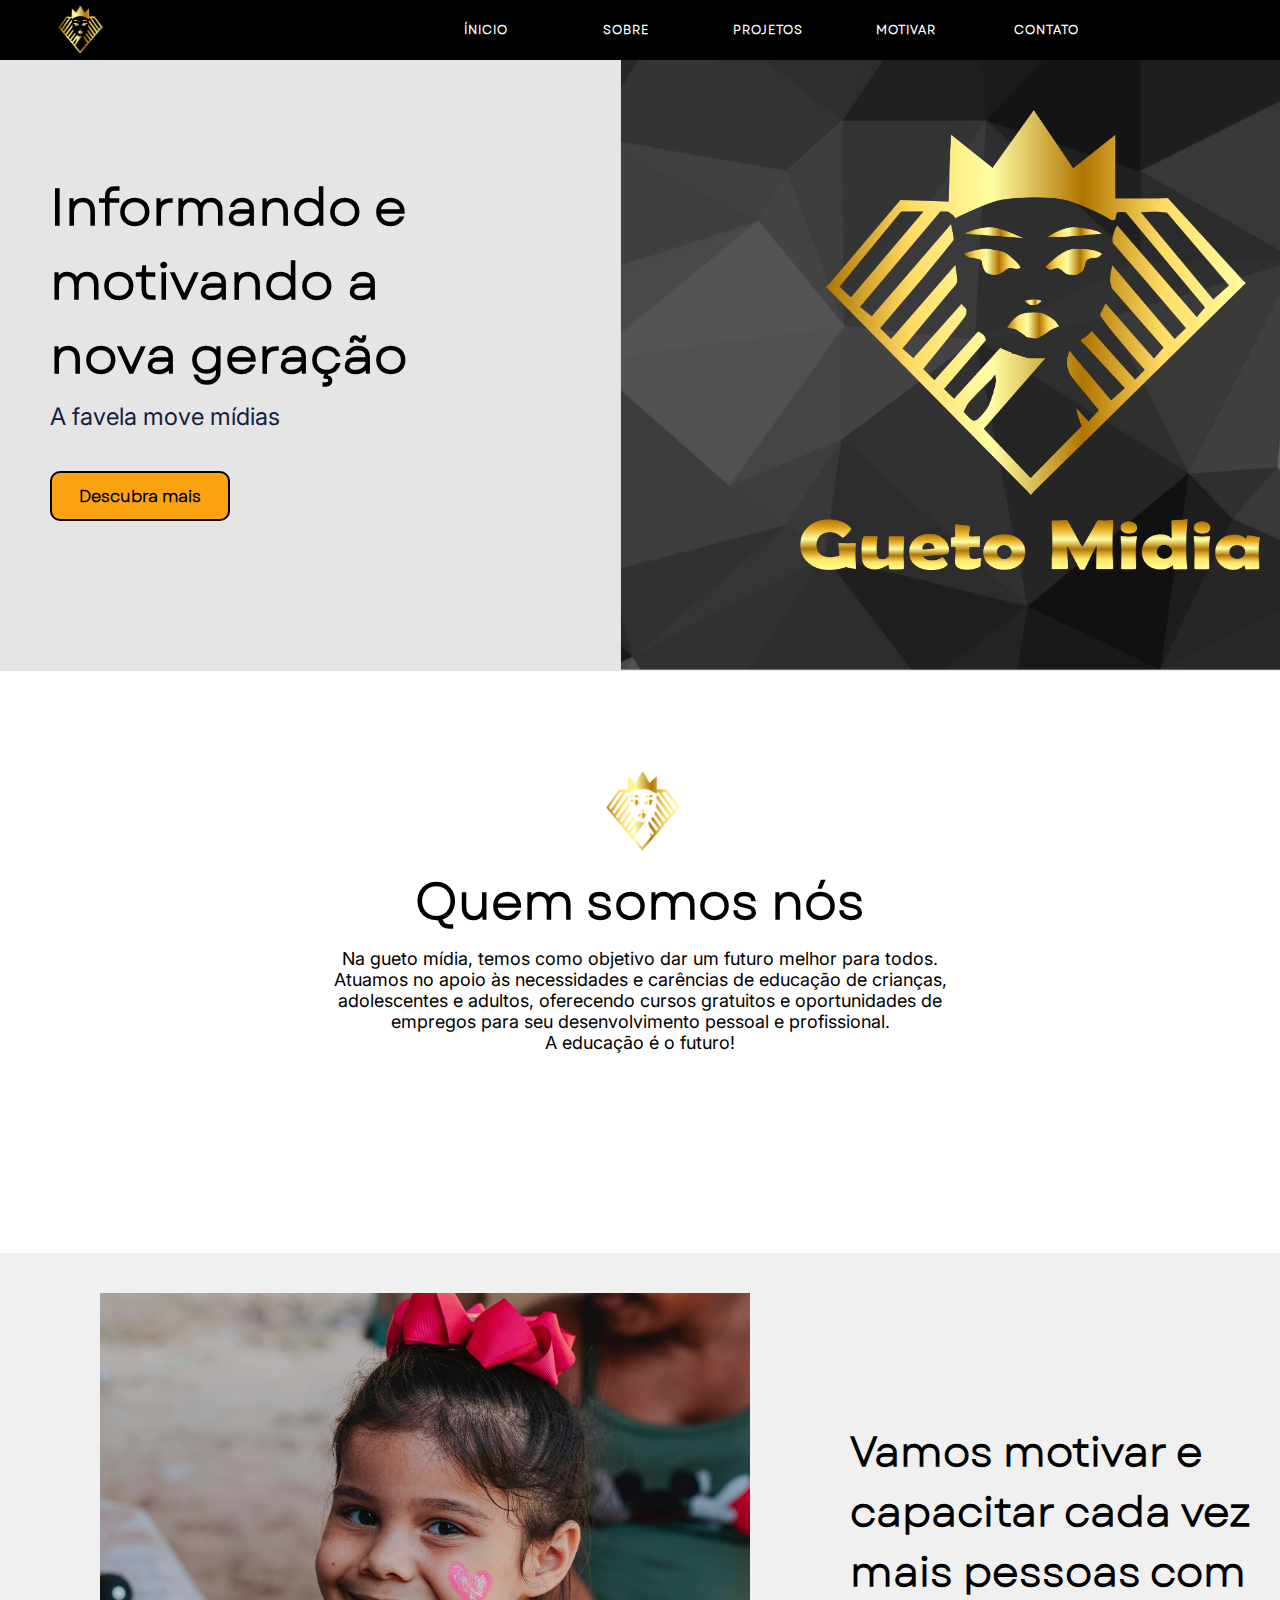
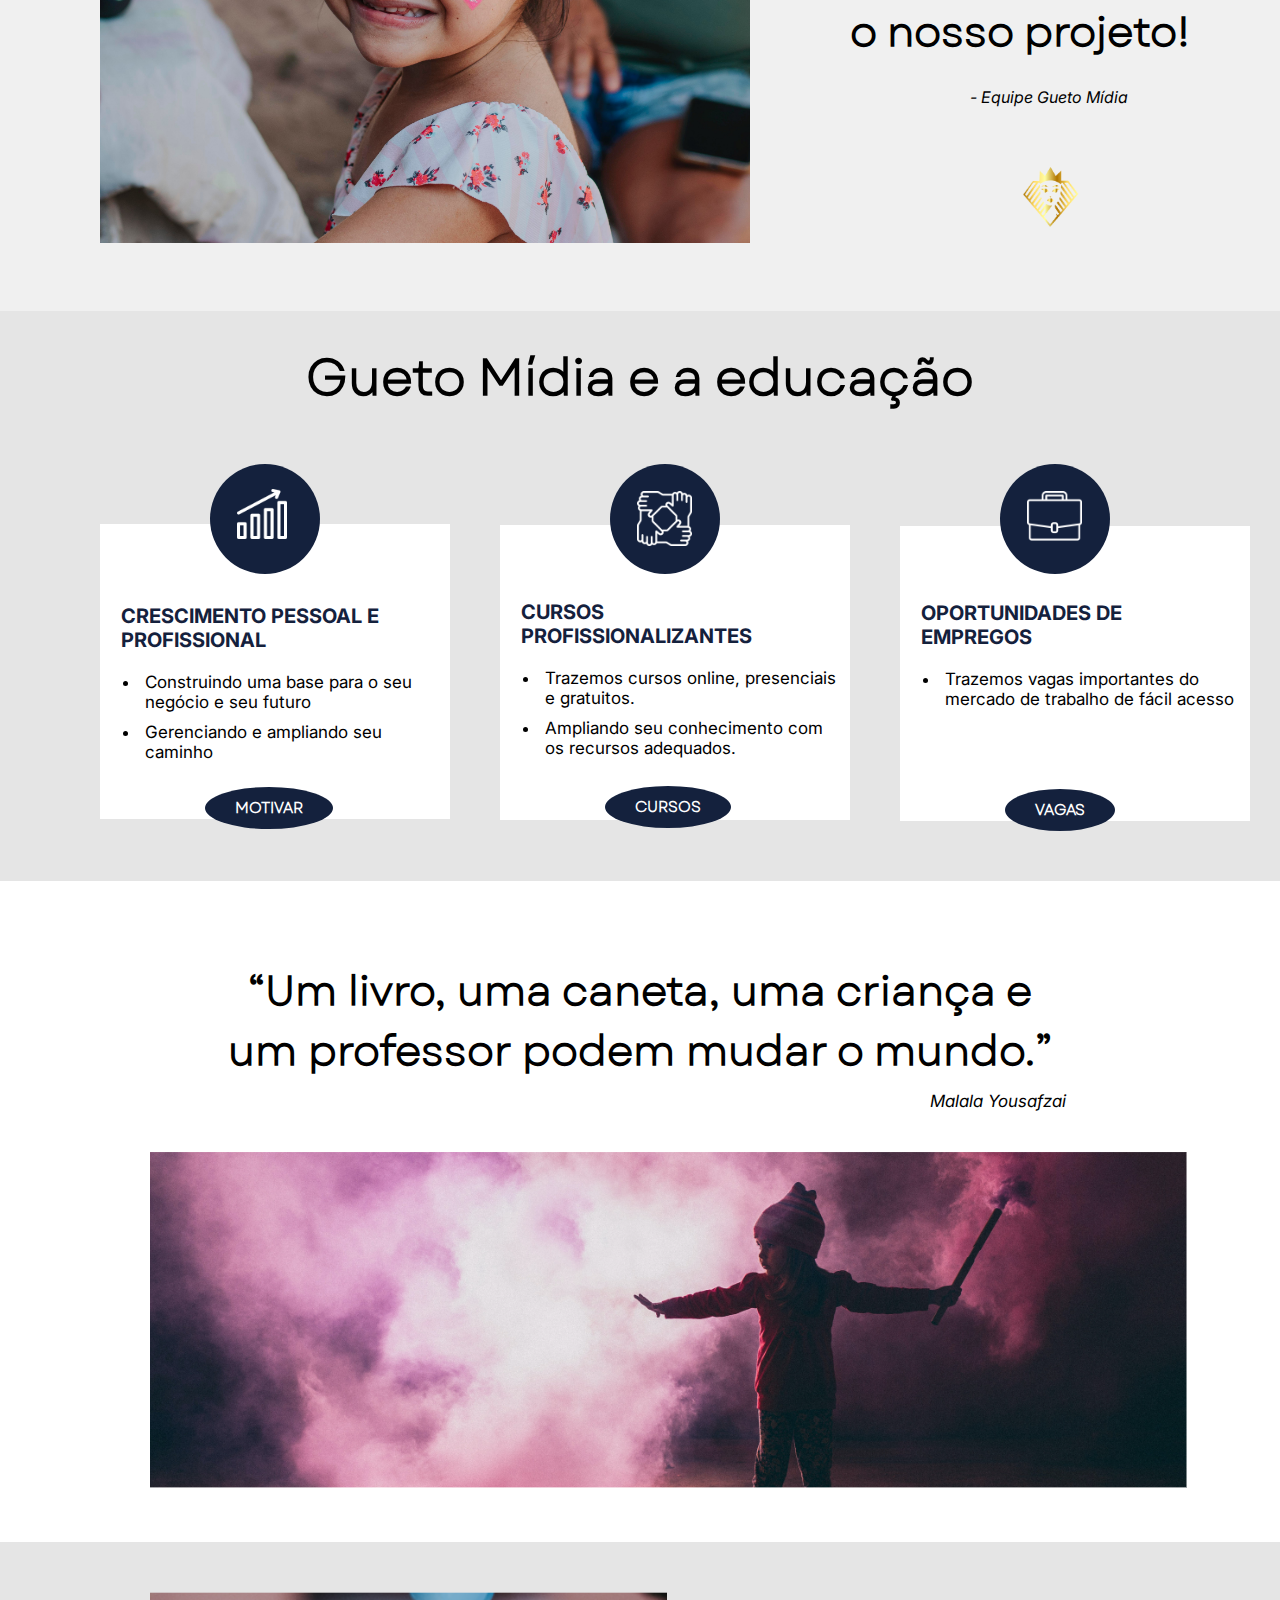
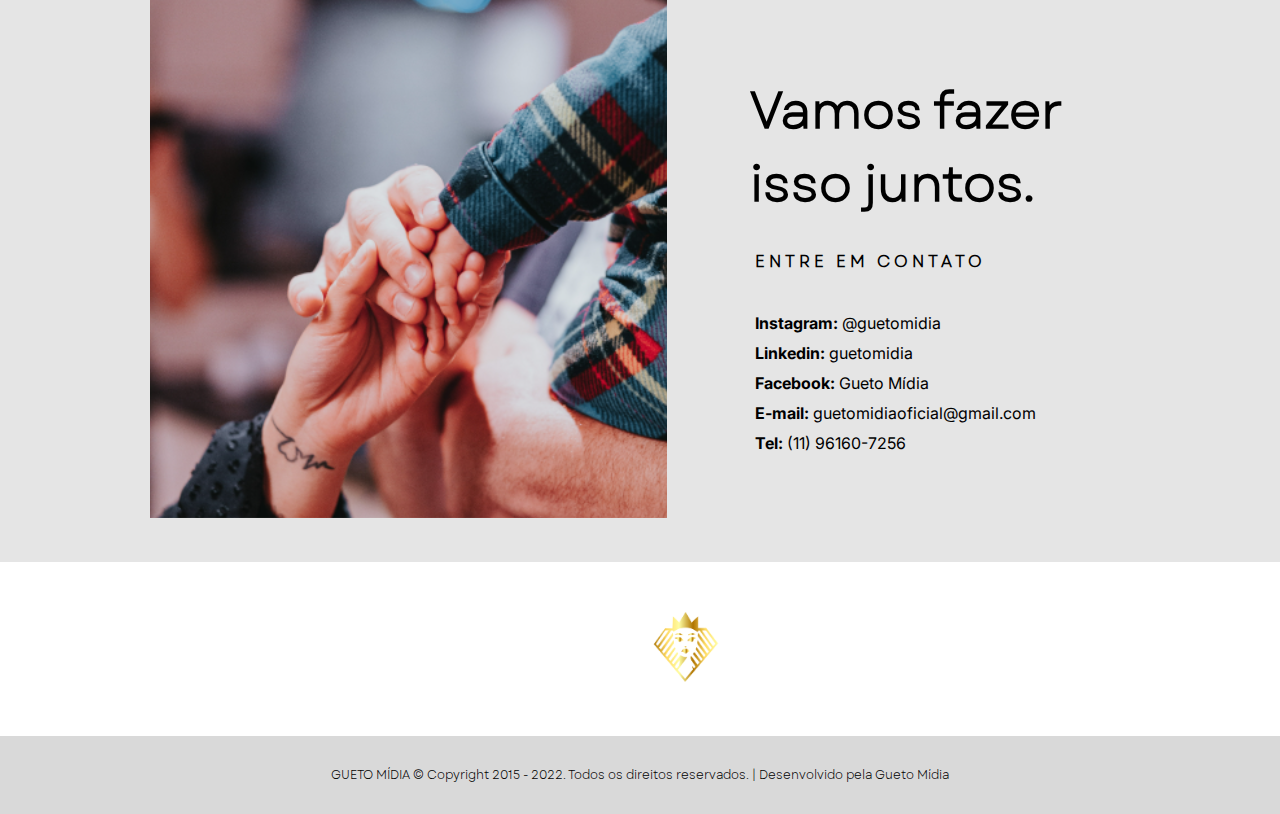
<file: index.html>
<!DOCTYPE html>
<html lang="en">
<head>
    <meta charset="UTF-8">
    <meta http-equiv="X-UA-Compatible" content="IE=edge">
    <meta name="viewport" content="width=device-width, initial-scale=1.0">
    <link rel="stylesheet" href="./css/style.css">
    <title>Gueto Mídia</title>
</head>
<body>
    <header>
      <img class="logo" src="./images/inicio/Logo-preta.png" width="60px" height="60px" alt="Logo">
        <nav class="menu">
            <ul>
              <li><a href="index.html">ínicio</a></li>  
              <li><a href="sobre.html">Sobre</a></li> 
              <li><a href="#">Projetos</a> 
                <ul>
                  <li><a href="cursos.html">Cursos</a></li> 
                  <li><a href="vagas.html">Vagas de emprego</a></li> 
                </ul>
            </li>
              <li><a href="motivar.html">Motivar</a></li>  
              <li><a href="contato.html">Contato</a></li>  
            </ul>
        </nav>
    </header>
    <main>
      <div class="inicio">
        <img class="fundo" src="./images/inicio/fundo-preto.png" alt="fundo-preto">
        <img class="logo-fundo"src="./images/inicio/logo-branca.png" alt="logo">
        <div class="container">
        <h1>Informando e motivando a nova geração</h1>
        <p>A favela move mídias</p>
        <button class="bt-color"><a href="#">Descubra mais</a></button>
        </div>
      </div>
      <div class="breve-explicacao">
        <img src="./images/inicio/logo-branca-s-nome.png" alt="Logo"width="80px" height="80px">
        <h2>Quem somos nós</h2>
        <p>Na gueto mídia, temos como objetivo dar um futuro melhor para todos. <br> Atuamos no apoio às necessidades e carências de educação de crianças,<br> adolescentes e adultos, oferecendo cursos gratuitos e oportunidades de<br> empregos para seu desenvolvimento pessoal e profissional.
         <br>A educação é o futuro!</p>
      </div>
      <div class="frase-c-foto">
        <img src="./images/inicio/inicio-parte2.jpg" alt="Criança sorrindo" width="650px" height="550px">
        <h2>Vamos motivar e capacitar cada vez mais pessoas com o nosso projeto!</h2>
        <p><em>- Equipe Gueto Mídia</em></p>
        <img class="frase-c-foto-logo" src="./images/inicio/logo-branca-s-nome.png" alt="logo" width="60px" height="60px">
      </div>
      <div class="parte-3">
        <h2>Gueto Mídia e a educação</h2>
        <div class="bola-azul">
          <img src="./images/inicio/grafico-de-crescimento (1).png" alt="grafico de crescimento" width="50px" height="50px">
        </div>
        <div class="blogs">
          <h3>crescimento pessoal e profissional</h3>
          <ul>
            <li>Construindo uma base para o seu negócio e seu futuro</li>
            <li>Gerenciando e ampliando seu caminho</li>
          </ul>
          <button><a href="motivar.html">Motivar</a></button>
        </div>
          <div class="bola-azul-2">
            <img src="./images/inicio/icone-curso.png" alt="icone de trabalho em equipe" width="55px" height="55px">
          </div>
          <div class="cursos">
            <h3>cursos profissionalizantes</h3>
            <ul>
              <li>Trazemos cursos online, presenciais e gratuitos.</li>
              <li>Ampliando seu conhecimento com os recursos adequados.</li>
            </ul>
            <button><a href="cursos.html">Cursos</a></button>
          </div>
          <div class="bola-azul-3">
            <img src="./images/inicio/icone-trabalho.png" alt="icone de bolsa de trabalho" width="55px" height="55px">
          </div>
          <div class="vagas">
            <h3>oportunidades de empregos</h3>
            <ul>
              <li>Trazemos vagas importantes do mercado de trabalho de fácil acesso</li>
            </ul>
            <button><a href="vagas.html">Vagas</a></button>
          </div>
          </div>
          <div class="ft-malala">
            <h2>“Um livro, uma caneta, uma criança e<br>um professor podem mudar o mundo.”</h2>
            <p><em>Malala Yousafzai</em></p>
            <img src="./images/inicio/inicio-parte4.PNG"  alt="Menina com varinha mágica, com uma fumaça branca e rosa se espalhando pelo fundo">
          </div>
          <div class="final-inicio">
            <img src="./images/inicio/inicio-parte5.PNG" alt="Mãos dadas">
            <h2>Vamos fazer <br>isso juntos.</h2>
            <h3><b>Entre em contato</b></h3>
            <p><strong>Instagram:   </strong> @guetomidia</p>
            <p><strong>Linkedin:   </strong> guetomidia</p>
            <p><strong>Facebook:   </strong> Gueto Mídia</p>
            <p><strong>E-mail:   </strong> guetomidiaoficial@gmail.com</p>
            <p><strong>Tel:   </strong> (11) 96160-7256</p>
          </div>
          <div class="logo-final-index">
              <img src="./images/inicio/logo-branca-s-nome.png" alt="logo" width="70px">
          </div>
          <footer>
            <p>GUETO MÍDIA © Copyright 2015 - 2022. Todos os direitos reservados.   |   Desenvolvido pela Gueto Mídia</p>
          </footer>
    </main>
</body>
</html>
</file>
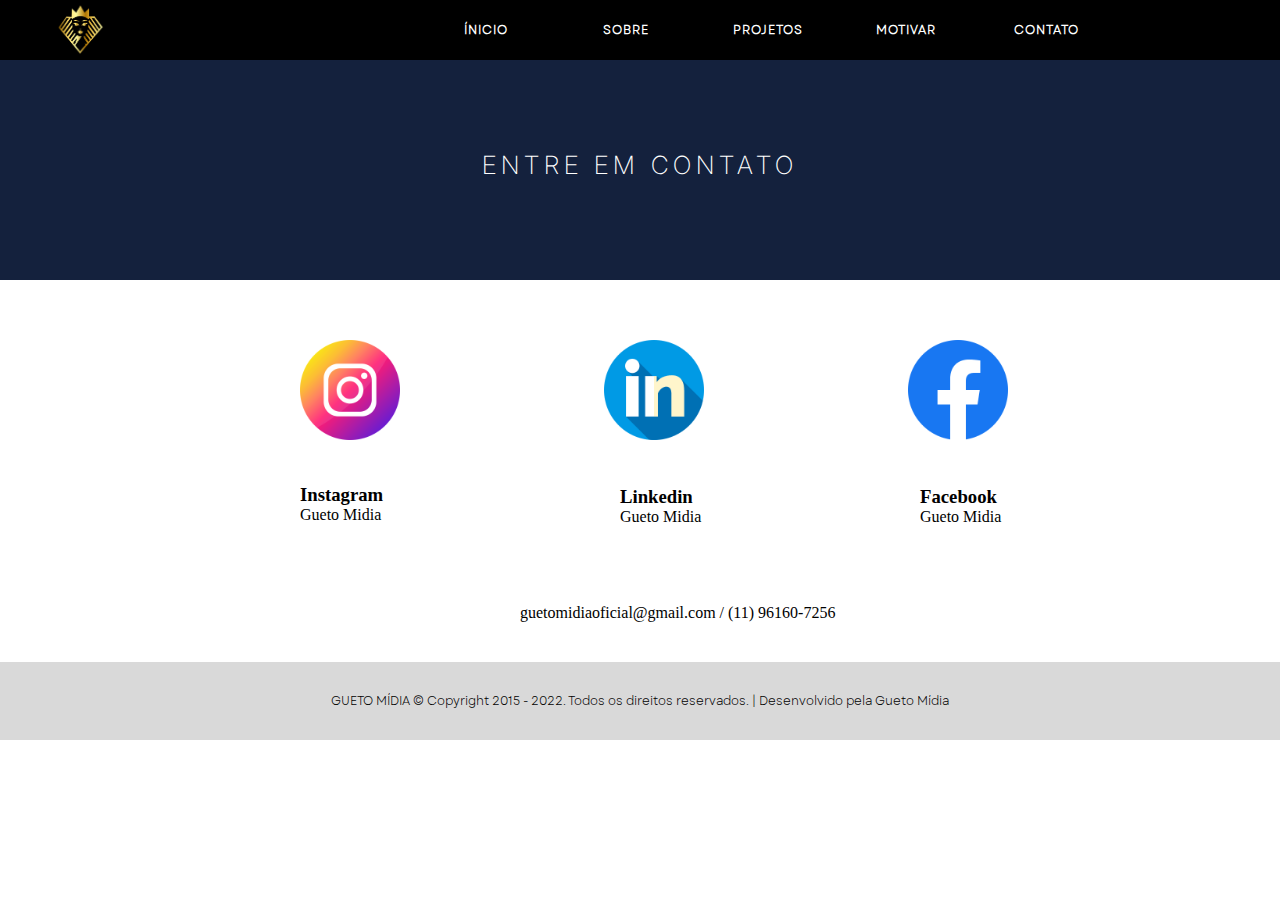
<file: contato.html>
<!DOCTYPE html>
<html lang="en">
<head>
    <meta charset="UTF-8">
    <meta http-equiv="X-UA-Compatible" content="IE=edge">
    <meta name="viewport" content="width=device-width, initial-scale=1.0">
    <link rel="stylesheet" href="./css/style.css">
    <title>Gueto Mídia</title>
</head>
<body>
    <header>
      <img class="logo" src="./images/inicio/Logo-preta.png" width="60px" height="60px" alt="Logo">
        <nav class="menu">
            <ul>
              <li><a href="index.html">ínicio</a></li>  
              <li><a href="sobre.html">Sobre</a></li> 
              <li><a href="#">Projetos</a> 
                <ul>
                  <li><a href="cursos.html">Cursos</a></li> 
                  <li><a href="vagas.html">Vagas de emprego</a></li> 
                </ul>
            </li>
              <li><a href="motivar.html">Motivar</a></li>  
              <li><a href="contato.html">Contato</a></li>  
            </ul>
        </nav>
    </header>
    <main>
        <div class="contato">
            <h1>Entre em contato</h1>
        </div>
        <div class="redes-sociais">
            <a href="http://instagram.com/guetomidia?igshid=YmMyMTA2M2Y=" target="_blank"><img class="instagram" src="./images/contato/instagram.png" alt="instagram" width="100px"></a>
            <a href="http://www.linkedin.com/company/gueto-m%C3%ADdia/" target="_blank"><img class="linkedin-" src="./images/contato/linkedin.png" alt="linkedin" width="100px"></a>
            <a href="http://www.facebook.com/106495455415757/posts/106497218748914/?app=fbl" target="_blank"><img class="facebook" src="./images/contato/facebook.png" alt="facebook" width="100px"></a>
        </div>
            <div class="nomes">
                <h3 class="instagram-nome">Instagram</h3>
                <p class="instagram-nome">Gueto Midia</p>
                <h3 class="linkedin-nome">Linkedin</h3>
                <p class="linkedin-nome">Gueto Midia</p>
                <h3 class="facebook-nome">Facebook</h3>
                <p class="facebook-nome">Gueto Midia</p>
            </div>
            <p class="email-nome">guetomidiaoficial@gmail.com / (11) 96160-7256</p>
            <footer class="footer-contato">
                <p>GUETO MÍDIA © Copyright 2015 - 2022. Todos os direitos reservados.   |   Desenvolvido pela Gueto Mídia</p>
              </footer>
    </main>
    </body>
    </html>
</file>
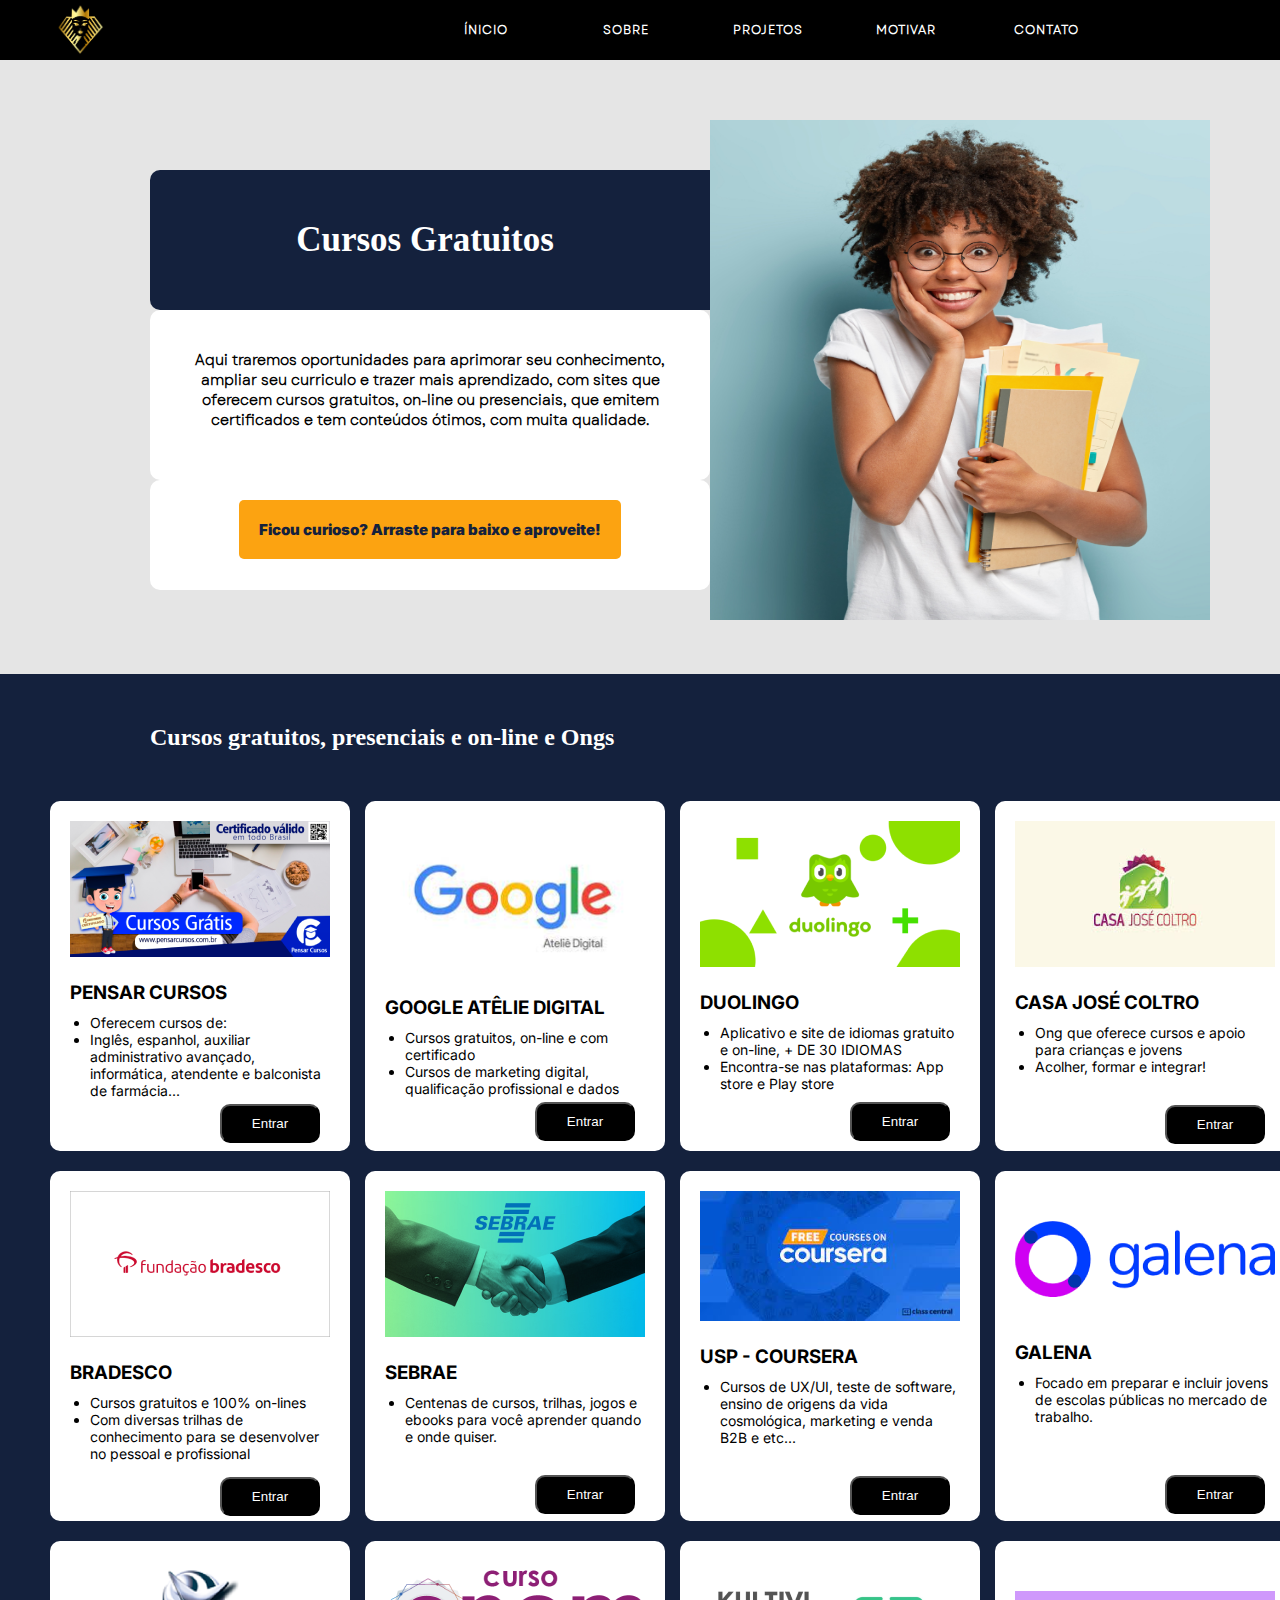
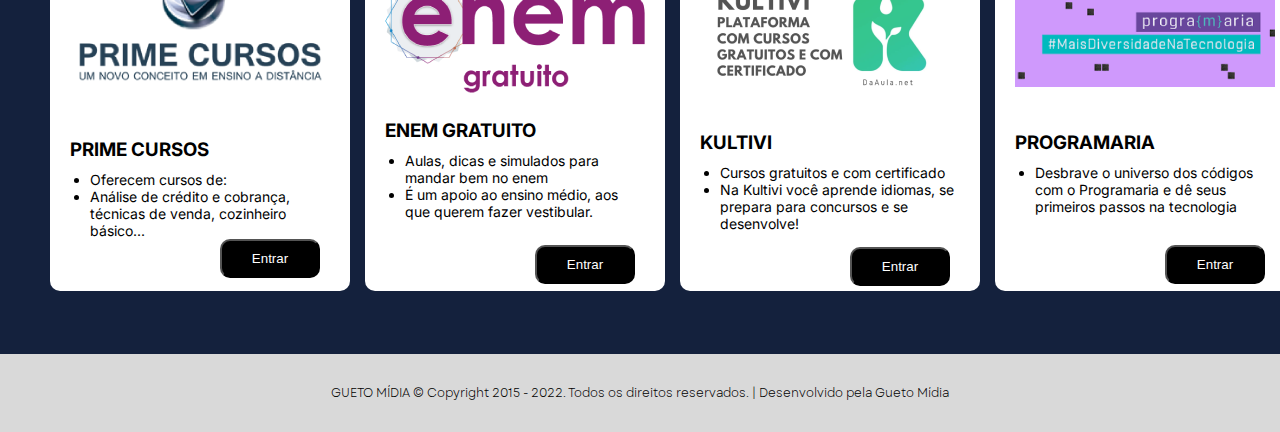
<file: cursos.html>
<!DOCTYPE html>
<html lang="en">
<head>
    <meta charset="UTF-8">
    <meta http-equiv="X-UA-Compatible" content="IE=edge">
    <meta name="viewport" content="width=device-width, initial-scale=1.0">
    <link rel="stylesheet" href="./css/style-cursovaga.css">
    <link rel="stylesheet" href="./css/style.css">
    <title>Cursos Gratuitos</title>
</head>
<body>
    <header>
        <img class="logo" src="./images/inicio/Logo-preta.png" width="60px" height="60px" alt="Logo">
          <nav class="menu">
              <ul>
                <li><a href="index.html">ínicio</a></li>  
                <li><a href="sobre.html">Sobre</a></li> 
                <li><a href="#">Projetos</a> 
                  <ul>
                    <li><a href="cursos.html">Cursos</a></li> 
                    <li><a href="vagas.html">Vagas de emprego</a></li> 
                  </ul>
              </li>
                <li><a href="motivar.html">Motivar</a></li>  
                <li><a href="contato.html">Contato</a></li>  
              </ul>
          </nav>
      </header>
      <main>
          <div class="inicio-cursos-projetos">
            <h1>Cursos Gratuitos</h1>
            <p>Aqui traremos oportunidades para aprimorar seu conhecimento, ampliar seu curriculo e 
                trazer mais aprendizado, com sites que oferecem cursos gratuitos, on-line ou presenciais,
                 que emitem certificados e tem conteúdos ótimos, com muita qualidade.
            </p>
            <p>  <strong>Ficou curioso? Arraste para baixo e aproveite!</strong></p>
                <img src="./images/cursos/cursos-projetos.jpg" alt="Menina sorrindo com livros na mão" height="500px" width="500px">
            </div>
            <div class="fundo-cursos-projetos">
                <h2>Cursos gratuitos, presenciais e on-line e Ongs </h2>
            <div class="cursos-pensar">
                <img src="./images/cursos/pensarcursos.png" alt="logo de pensar cursos" >
                <h3>Pensar cursos</h3>
                <ul>
                    <li>Oferecem cursos de: </li>
                    <li>Inglês, espanhol, auxiliar administrativo avançado, informática, atendente e balconista de farmácia...</li>
                </ul>
                <button><a target="_blank" href="http://www.pensarcursos.com.br/">Entrar</a></button>
            </div>
            <div class="cursos-google">
                <img src="./images/cursos/google.png" alt="logo do ateliê google" >
                <h3>Google Atêlie Digital</h3>
                <ul>
                    <li>Cursos gratuitos, on-line e com certificado </li>
                    <li>Cursos de marketing digital, qualificação profissional e dados</li>
                </ul>
                <button><a target="_blank" href="https://learndigital.withgoogle.com/ateliedigital/courses">Entrar</a></button>
            </div>
            <div class="cursos-duolingo">
                <img src="./images/cursos/duolingo.png" alt="logo do aplicativo duolingo" >
                <h3>Duolingo</h3>
                <ul>
                    <li>Aplicativo e site de idiomas gratuito e on-line, + DE 30 IDIOMAS</li>
                    <li>Encontra-se nas plataformas: App store e Play store</li>
                </ul>
                <button><a target="_blank" href="https://pt.duolingo.com/">Entrar</a></button>
            </div>
            <div class="cursos-joseColtro">
                <img src="./images/cursos/joseColtro.png" alt="logo da casa José Coltro" >
                <h3>Casa José Coltro</h3>
                <ul>
                    <li>Ong que oferece cursos e apoio para crianças e jovens</li>
                    <li>Acolher, formar e integrar!</li>
                </ul>
                <button><a target="_blank" href="https://pt.duolingo.com/">Entrar</a></button>
            </div>
            <div class="cursos-bradesco">
                <img src="./images/cursos/bradesco.png" alt="logo de bradesco" >
                <h3>Bradesco</h3>
                <ul>
                    <li>Cursos gratuitos e 100% on-lines</li>
                    <li>Com diversas trilhas de conhecimento para se desenvolver no pessoal e profissional</li>
                </ul>
                <button><a target="_blank" href="https://www.ev.org.br/cursos">Entrar</a></button>
            </div>
            <div class="cursos-sebrae">
                <img src="./images/cursos/sebrae.png" alt="logo do sebrae" >
                <h3>Sebrae</h3>
                <ul>
                    <li>Centenas de cursos, trilhas, jogos e ebooks para você aprender quando e onde quiser.</li>
                </ul>
                <button><a target="_blank" href="https://www.sebrae.com.br/sites/PortalSebrae/cursosonline">Entrar</a></button>
            </div>
            <div class="cursos-coursera">
                <img src="./images/cursos/coursera.png" alt="logo do coursera" >
                <h3>USP - Coursera</h3>
                <ul>
                    
                    <li>Cursos de UX/UI, teste de software, ensino de origens da vida cosmológica, marketing e venda B2B e etc... </li>
                </ul>
                <button><a target="_blank" href="https://www.coursera.org/">Entrar</a></button>
            </div>
            <div class="cursos-galena">
                <img src="./images/cursos/galena.png" alt="logo da Galena" >
                <h3>Galena</h3>
                <ul>
                    <li>Focado em preparar e incluir jovens de escolas públicas no mercado de trabalho.</li>
                    
                </ul>
                <button><a target="_blank" href="https://galena.com/">Entrar</a></button>
            </div>
            <div class="cursos-primecursos">
                <img src="./images/cursos/primecursos.png" alt="logo de prime cursos" >
                <h3>Prime Cursos</h3>
                <ul>
                    <li>Oferecem cursos de: </li>
                    <li>Análise de crédito e cobrança, técnicas de venda, cozinheiro básico...</li>
                </ul>
                <button><a target="_blank" href="https://www.primecursos.com.br/">Entrar</a></button>
            </div>
            <div class="cursos-enemgratuito">
                <img src="./images/cursos/enemgratuito.png" alt="logo do curso do enem gratuito" >
                <h3>Enem Gratuito</h3>
                <ul>
                    <li>Aulas, dicas e simulados para mandar bem no enem </li>
                    <li>É um apoio ao ensino médio, aos que querem fazer vestibular.</li>
                </ul>
                <button><a target="_blank" href="https://cursoenemgratuito.com.br/">Entrar</a></button>
            </div>
            <div class="cursos-kultivi">
                <img src="./images/cursos/kultivi.png" alt="logo do kultivi" >
                <h3>Kultivi</h3>
                <ul>
                    <li>Cursos gratuitos e com certificado</li>
                    <li>Na Kultivi você aprende idiomas, se prepara para concursos e se desenvolve!</li>
                </ul>
                <button><a target="_blank" href="https://kultivi.com/cursos">Entrar</a></button>
            </div>
            <div class="cursos-programaria">
                <img src="./images/cursos/programaria.png" alt="logo da programaria" >
                <h3>Programaria</h3>
                <ul>
                    <li>Desbrave o universo dos códigos com o Programaria e dê seus primeiros passos na tecnologia</li>
                </ul>
                <button><a target="_blank" href="https://www.programaria.org/curso-online-euprogramo/">Entrar</a></button>
            </div>
            </div>
            <footer class="footer-cursos">
                <p>GUETO MÍDIA © Copyright 2015 - 2022. Todos os direitos reservados.   |   Desenvolvido pela Gueto Mídia</p>
              </footer>
      </main>
</body>
</html>
</file>
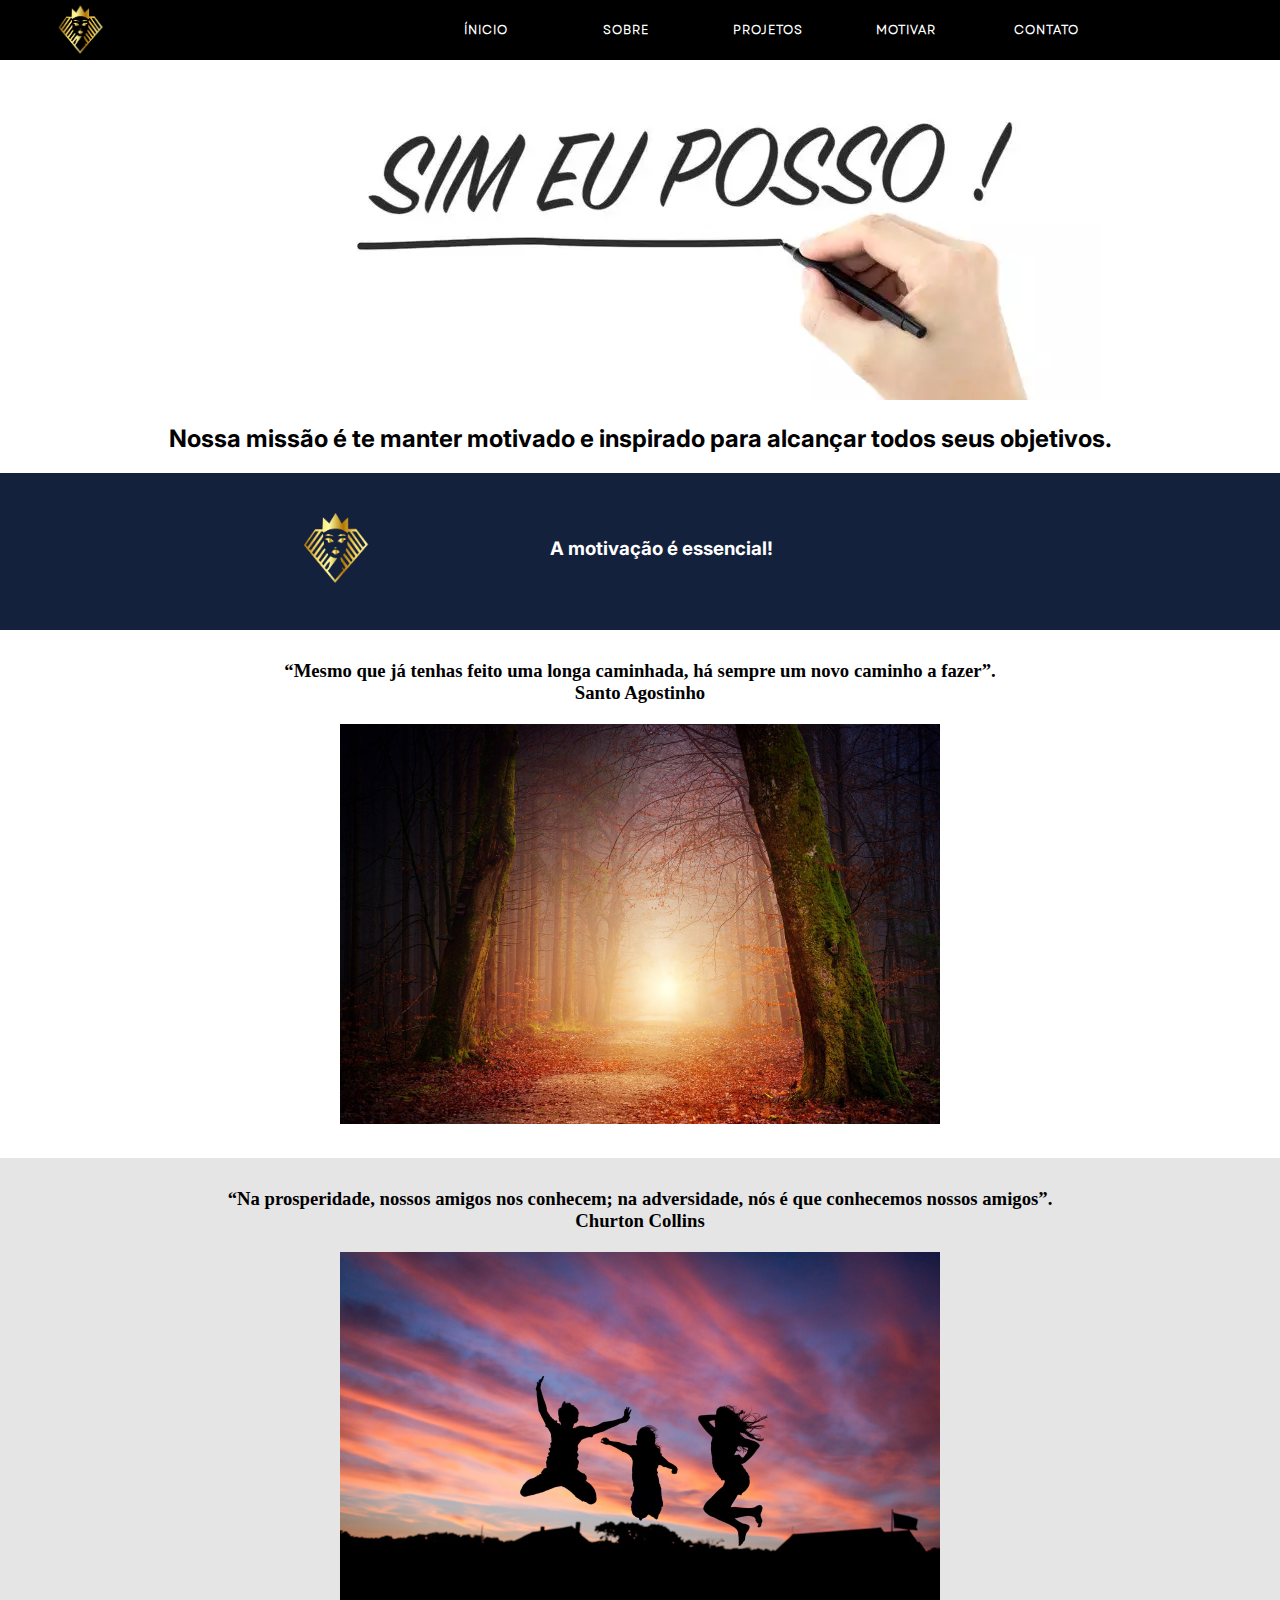
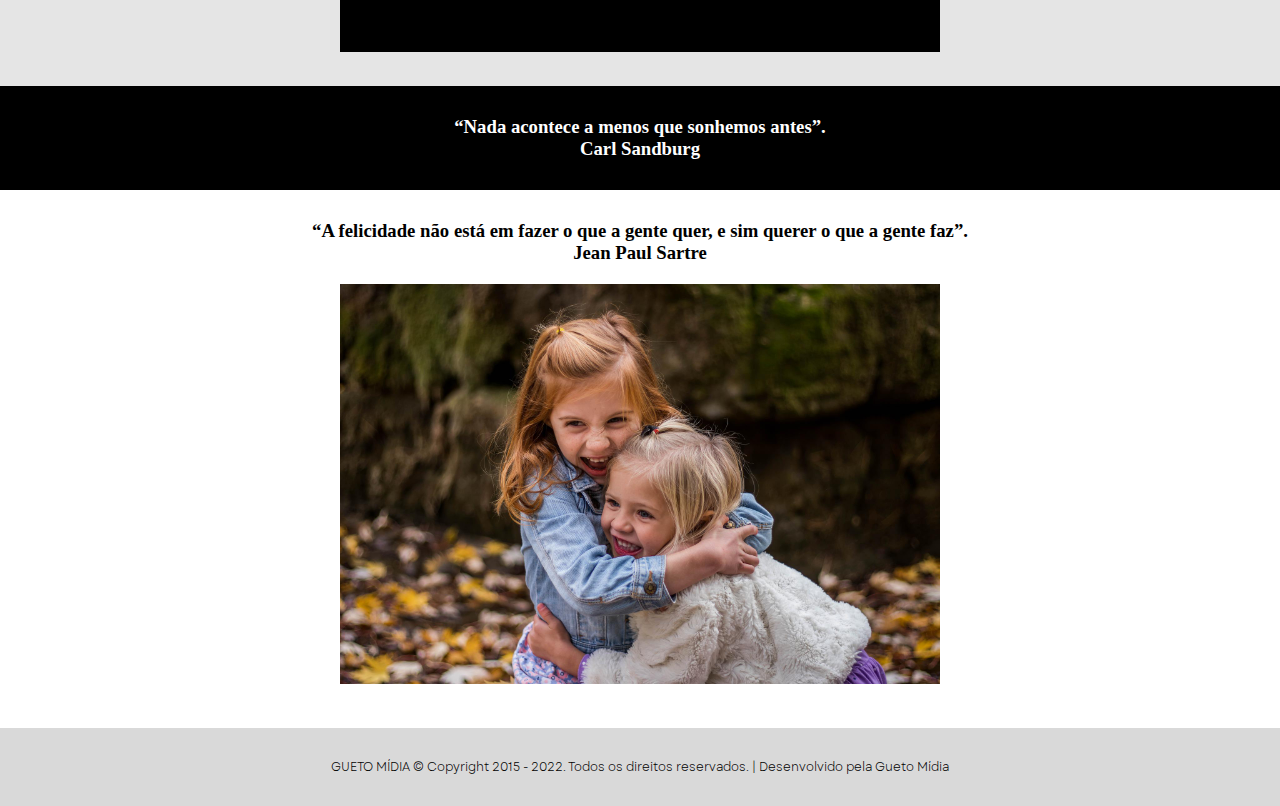
<file: motivar.html>
<!DOCTYPE html>
<html lang="en">
<head>
    <meta charset="UTF-8">
    <meta http-equiv="X-UA-Compatible" content="IE=edge">
    <meta name="viewport" content="width=device-width, initial-scale=1.0">
    <link rel="stylesheet" href="./css/style.css">
    <title>Gueto Mídia</title>
</head>
<body>
    <header>
      <img class="logo" src="./images/inicio/Logo-preta.png" width="60px" height="60px" alt="Logo">
        <nav class="menu">
            <ul>
              <li><a href="index.html">ínicio</a></li>  
              <li><a href="sobre.html">Sobre</a></li> 
              <li><a href="#">Projetos</a> 
                <ul>
                  <li><a href="cursos.html">Cursos</a></li> 
                  <li><a href="vagas.html">Vagas de emprego</a></li> 
                </ul>
            </li>
              <li><a href="motivar.html">Motivar</a></li>  
              <li><a href="contato.html">Contato</a></li>  
            </ul>
        </nav>
    </header>
        <main>
            <div class="motivacao">
                <img src="./images/motivar/sim-eu-posso.webp" alt="Frase-Sim, eu posso!">
                <h2>Nossa missão é te manter motivado e inspirado para alcançar todos seus objetivos.</h2>
            <div class="frase-principal">
                <img class="logo-gm" src="./images/inicio/logo-branca-s-nome.png" alt="logo gueto mídia" height="70px" width="70px">
                <h3>A motivação é essencial!</h3>
            </div>   
            </div>
            <div class="frases-1">
                <h3>“Mesmo que já tenhas feito uma longa caminhada, há sempre um novo caminho a fazer”.
                <p>Santo Agostinho</p></h3>
                <img src="./images/motivar/caminho.jpg" alt="floresta com caminho de luz" width="600px">
            </div>
            <div class="frases-2">
                <h3>“Na prosperidade, nossos amigos nos conhecem; na adversidade, nós é que conhecemos nossos amigos”. 
                <p>Churton Collins</p></h3>
                <img src="./images/motivar/amigos.png" alt="amizade">
            </div>
            <div class="frases-3">
                <h3>“Nada acontece a menos que sonhemos antes”.
                <p>Carl Sandburg </p></h3>
            </div>
            <div class="frases-4">
                <h3>“A felicidade não está em fazer o que a gente quer, e sim querer o que a gente faz”. 
                <p>Jean Paul Sartre </p></h3>
                <img src="./images/motivar/felicidade.jpg" alt="crianças felizes se abraçando" width="600px">
            </div>
            <footer class="footer-motivar">
                <p>GUETO MÍDIA © Copyright 2015 - 2022. Todos os direitos reservados.   |   Desenvolvido pela Gueto Mídia</p>
              </footer>
        </main>
</body>
</html>
</file>
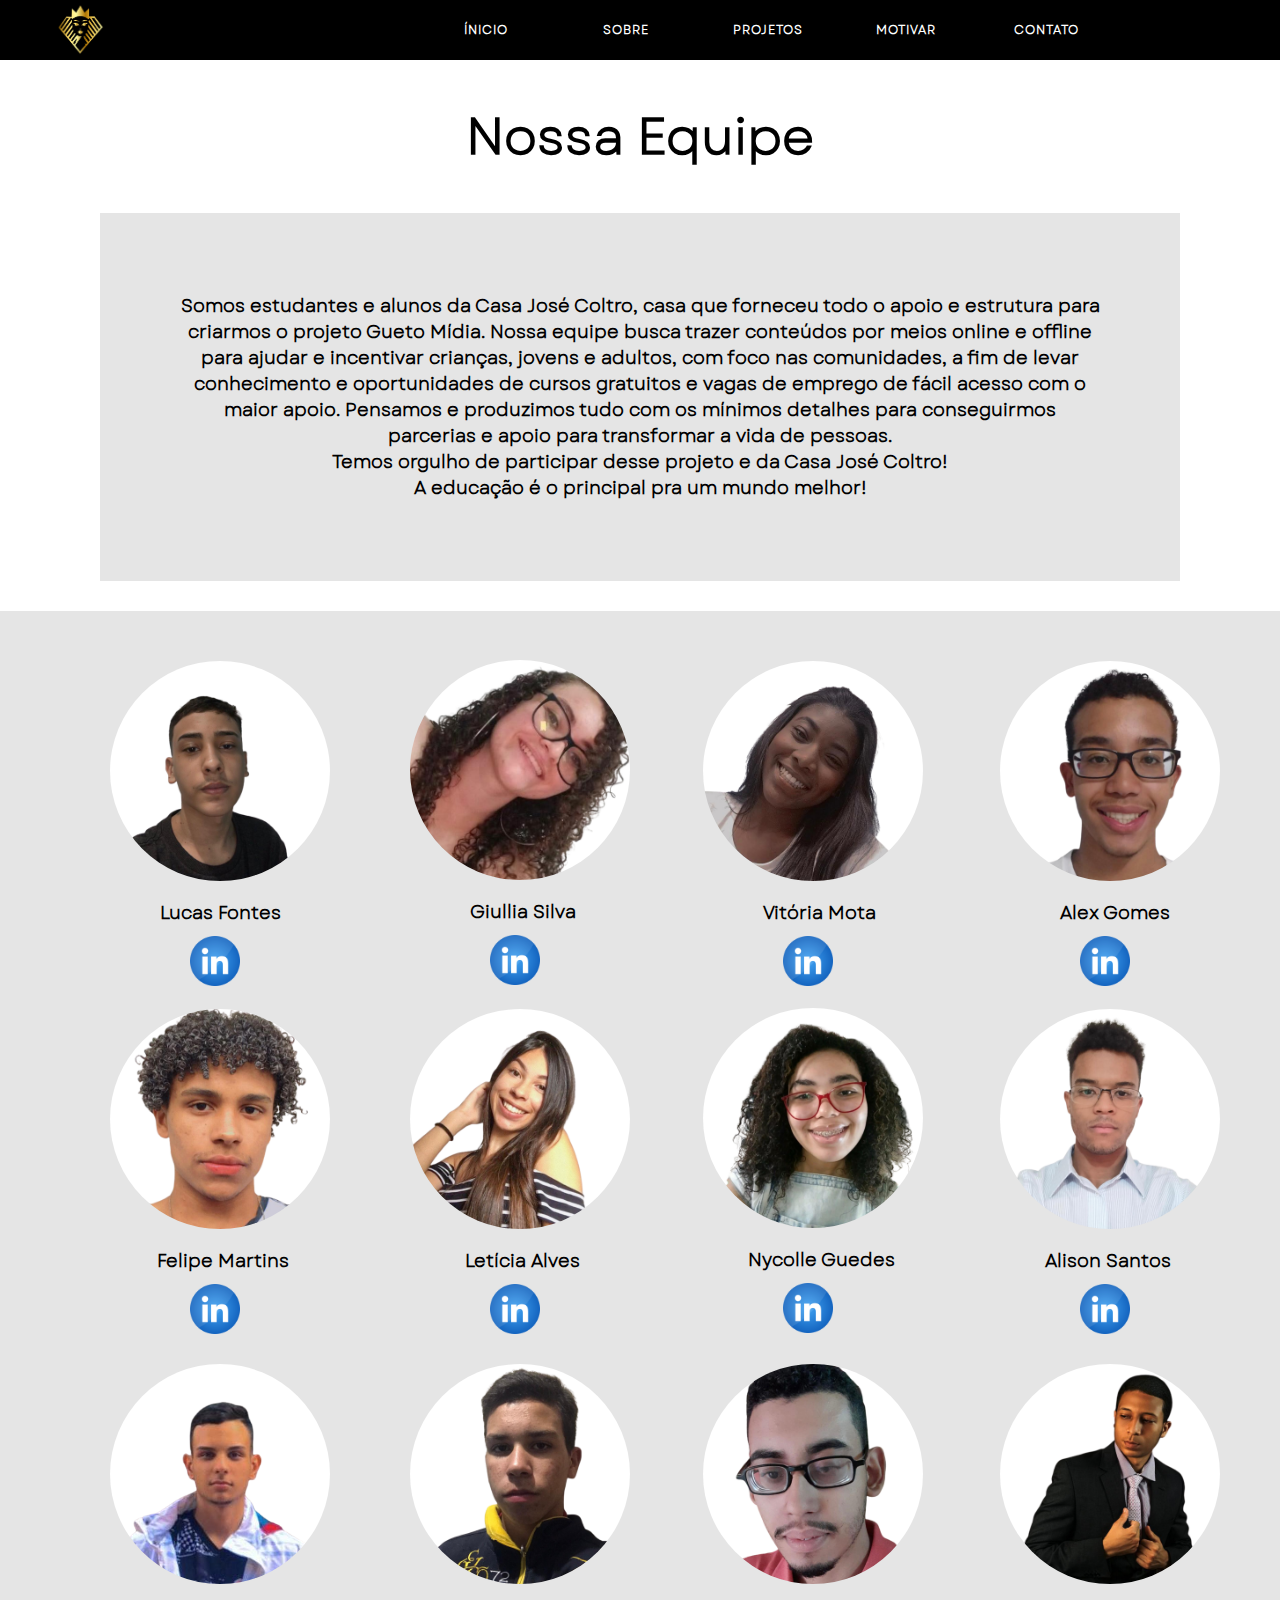
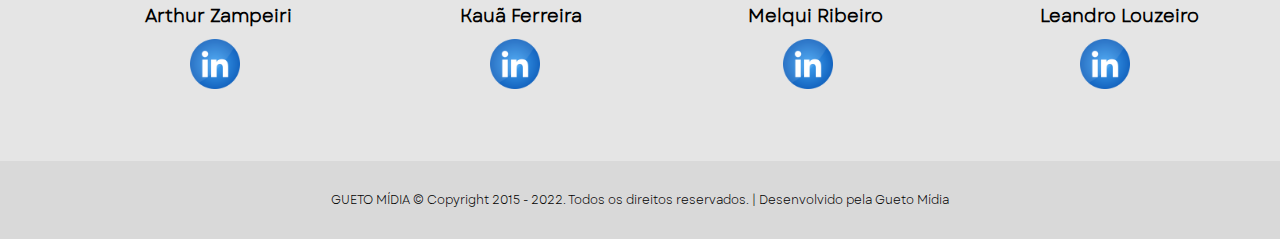
<file: sobre.html>
<!DOCTYPE html>
<html lang="en">
<head>
    <meta charset="UTF-8">
    <meta http-equiv="X-UA-Compatible" content="IE=edge">
    <meta name="viewport" content="width=device-width, initial-scale=1.0">
    <link rel="stylesheet" href="./css/style.css">
    <title>Gueto Mídia</title>
</head>
<body>
    <header>
      <img class="logo" src="./images/inicio/Logo-preta.png" width="60px" height="60px" alt="Logo">
        <nav class="menu">
            <ul>
              <li><a href="index.html">ínicio</a></li>  
              <li><a href="sobre.html">Sobre</a></li> 
              <li><a href="#">Projetos</a> 
                <ul>
                  <li><a href="cursos.html">Cursos</a></li> 
                  <li><a href="vagas.html">Vagas de emprego</a></li> 
                </ul>
            </li>
              <li><a href="motivar.html">Motivar</a></li>  
              <li><a href="contato.html">Contato</a></li>  
            </ul>
        </nav>
    </header>
    <main>
        <div class="sobre">
            <h2>Nossa Equipe</h2>
            <p>Somos estudantes e alunos da Casa José Coltro, casa que forneceu todo o apoio e estrutura para criarmos o projeto Gueto Mídia. Nossa equipe busca trazer conteúdos por meios online e offline para ajudar e incentivar crianças, jovens e adultos, com foco nas comunidades, a fim de levar conhecimento e oportunidades de cursos gratuitos e vagas de emprego de fácil acesso com o maior apoio. Pensamos e produzimos tudo com os mínimos detalhes para conseguirmos parcerias e apoio para transformar a vida de pessoas. <br>Temos orgulho de participar desse projeto e da Casa José Coltro! <br>A educação é o principal pra um mundo melhor!</p>
            <div class="integrantes">
              <div class="lucas">
                <img class="foto" src="./images/sobre/Lucas.png" alt="Lucas">
                <p>Lucas Fontes</p>
                <a href="https://www.linkedin.com/in/lucas-fontes-54a269234" target="_blank" rel="noopener noreferrer"><img class="linkedin" src="./images/sobre/linkedin.png" width="10px" height="10px"alt="Linkedin"></a>
              </div>
              <div class="giulia">
                <img class="foto" src="./images/sobre/Giulia.png" alt="Giulia">
                <p>Giullia Silva</p>
                <a href="https://www.linkedin.com/in/giulliasilva58" target="_blank"><img class="linkedin" src="./images/sobre/linkedin.png" width="10px" height="10px"alt="Linkedin"></a>
              </div>
              <div class="vitoria">
                <img class="foto" src="./images/sobre/Vitória.png" alt="Vitória">
                <p>Vitória Mota</p>
                <a href="https://www.linkedin.com/in/vit%C3%B3ria-mota-de-jesus-818269234" target="_blank"><img class="linkedin" src="./images/sobre/linkedin.png" width="10px" height="10px"alt="Linkedin"></a>
              </div>
              <div class="alex">
                <img class="foto" src="./images/sobre/Alex.png" alt="Alex">
                <p>Alex Gomes</p>
                <a href="https://www.linkedin.com/in/alexsandro-gomes-741703227" target="_blank" rel="noopener noreferrer"><img class="linkedin" src="./images/sobre/linkedin.png" width="10px" height="10px"alt="Linkedin"></a>
              </div>
              <div class="felipe">
                <img class="foto" src="./images/sobre/Felipe.png" alt="Felipe">
                <p>Felipe Martins</p>
                <a href="https://www.linkedin.com/in/felipedamartins" target="_blank" rel="noopener noreferrer"><img class="linkedin" src="./images/sobre/linkedin.png" width="10px" height="10px"alt="Linkedin"></a>
              </div>
              <div class="let">
                <img class="foto" src="./images/sobre/Let.png" alt="Letícia">
                <p>Letícia Alves</p>
                <a href="https://www.linkedin.com/in/let%C3%ADcia-carvalho-136b30107" target="_blank" rel="noopener noreferrer"><img class="linkedin" src="./images/sobre/linkedin.png" width="10px" height="10px"alt="Linkedin"></a>
              </div>
              <div class="nicole">
                <img class="foto" src="./images/sobre/Nicole.png" alt="Nicole">
                <p>Nycolle Guedes</p>
                <a href="https://www.linkedin.com/in/nycolle-guedes-835586234" target="_blank" rel="noopener noreferrer"><img class="linkedin" src="./images/sobre/linkedin.png" width="10px" height="10px"alt="Linkedin"></a>
              </div>
              <div class="alisson">
                <img class="foto" src="./images/sobre/Alisson.png" alt="Alisson">
                <p>Alison Santos</p>
                <a href="https://www.linkedin.com/in/alison-santos-a6b7391bb" target="_blank" rel="noopener noreferrer"><img class="linkedin" src="./images/sobre/linkedin.png" width="10px" height="10px"alt="Linkedin"></a>
              </div>
              <div class="arthur">
                <img class="foto" src="./images/sobre/Arthur.png" alt="Arthur">
                <p>Arthur Zampeiri</p>
                <a href="https://www.linkedin.com/in/arthur-zampeiri-798268234" target="_blank" rel="noopener noreferrer"><img class="linkedin" src="./images/sobre/linkedin.png" width="10px" height="10px"alt="Linkedin"></a>
              </div>
              <div class="kaua">
                <img class="foto" src="./images/sobre/Kaua.png" alt="Kaua">
                <p>Kauã Ferreira</p>
                <a href="https://www.linkedin.com/in/kau%C3%A3-ferreira-aa4768234" target="_blank" rel="noopener noreferrer"><img class="linkedin" src="./images/sobre/linkedin.png" width="10px" height="10px"alt="Linkedin"></a>
              </div>
              <div class="melqui">
                <img class="foto" src="./images/sobre/Melqui.png" alt="Melqui">
                <p>Melqui Ribeiro</p>
                <a href="https://www.linkedin.com/in/melquisedeque-ribeiro-79a871230" target="_blank" rel="noopener noreferrer"><img class="linkedin" src="./images/sobre/linkedin.png" width="10px" height="10px"alt="Linkedin"></a>
              </div>
              <div class="leandro">
                <img class="foto" src="./images/sobre/Leandro.png" alt="Leandro">
                <p>Leandro Louzeiro</p>
                <a href="https://www.linkedin.com/in/leandro-louzeiro-8a6b18195" target="_blank" rel="noopener noreferrer"><img class="linkedin" src="./images/sobre/linkedin.png" width="10px" height="10px"alt="Linkedin"></a>
              </div>
            </div>
        
        </div>
        <footer class="footer-sobre">
          <p>GUETO MÍDIA © Copyright 2015 - 2022. Todos os direitos reservados.   |   Desenvolvido pela Gueto Mídia</p>
        </footer>
    </main>
    </body>
    </html>
</file>
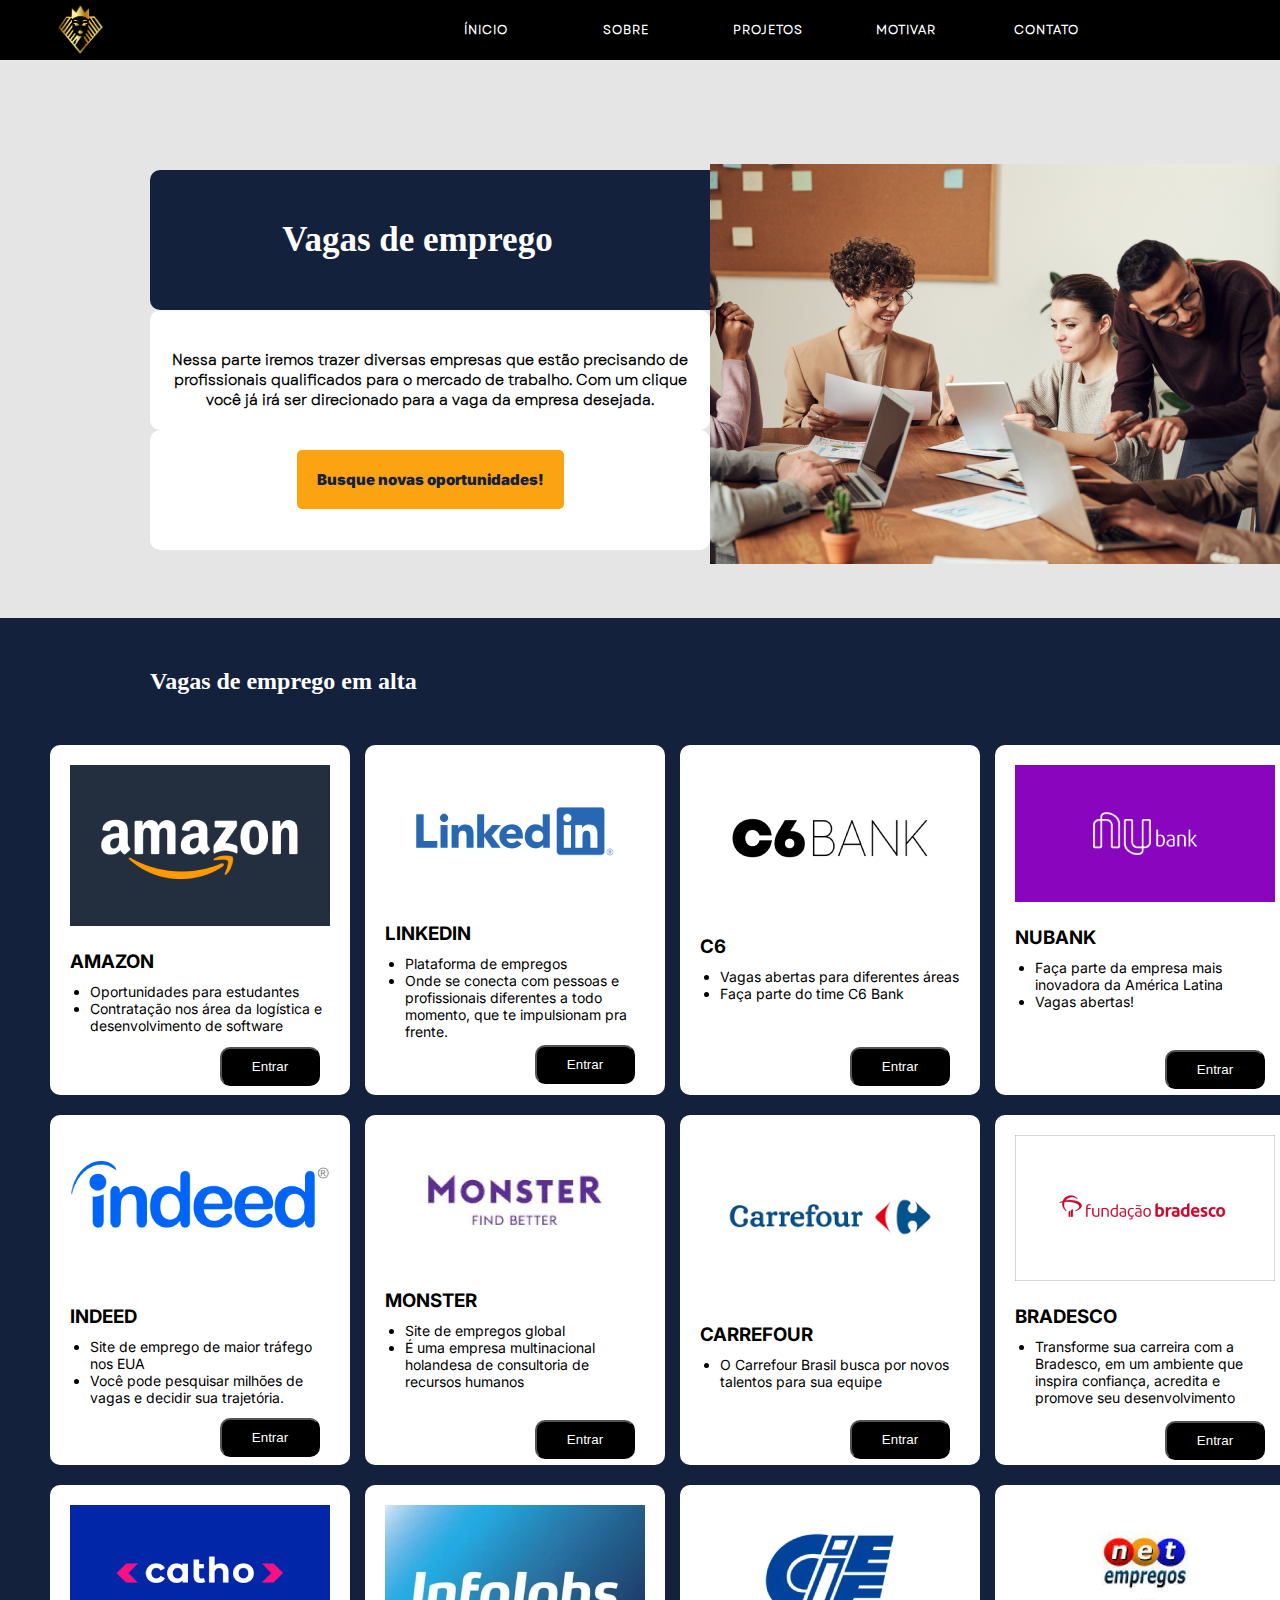
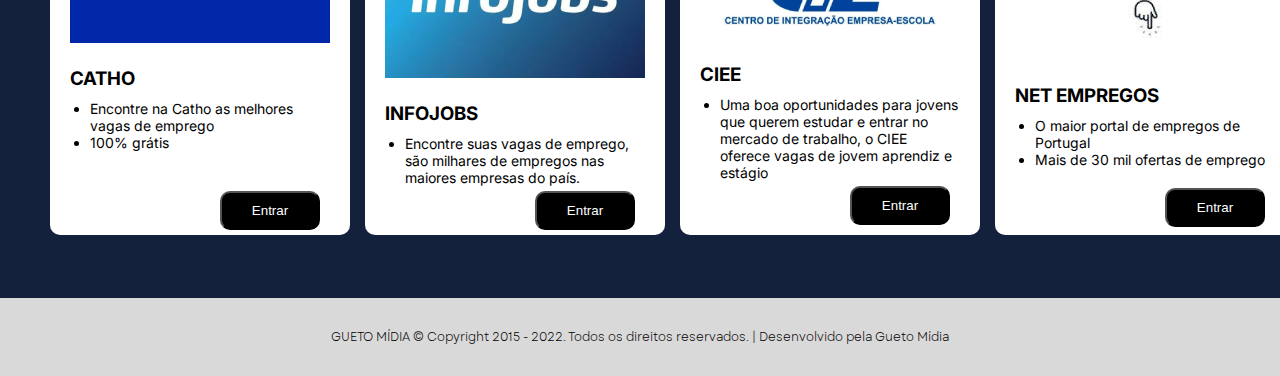
<file: vagas.html>
<!DOCTYPE html>
<html lang="en">
<head>
    <meta charset="UTF-8">
    <meta http-equiv="X-UA-Compatible" content="IE=edge">
    <meta name="viewport" content="width=device-width, initial-scale=1.0">
    <link rel="stylesheet" href="./css/style-cursovaga.css">
    <link rel="stylesheet" href="./css/style.css">
    <title>Vagas de emprego</title>
</head>
<body>
    <header>
        <img class="logo" src="./images/inicio/Logo-preta.png" width="60px" height="60px" alt="Logo">
          <nav class="menu">
              <ul>
                <li><a href="index.html">ínicio</a></li>  
                <li><a href="sobre.html">Sobre</a></li> 
                <li><a href="#">Projetos</a> 
                  <ul>
                    <li><a href="cursos.html">Cursos</a></li> 
                    <li><a href="vagas.html">Vagas de emprego</a></li> 
                  </ul>
              </li>
                <li><a href="motivar.html">Motivar</a></li>  
                <li><a href="contato.html">Contato</a></li>  
              </ul>
          </nav>
      </header>
      <main>
          <div class="inicio-vagas-projetos">
            <h1>Vagas de emprego</h1>
            <p>Nessa parte iremos trazer diversas empresas que estão precisando de profissionais qualificados 
                para o mercado de trabalho.
                 Com um clique você já irá ser direcionado para a vaga da empresa desejada.
            </p>
            <p>  <strong>Busque novas oportunidades! </strong></p>
                <img src="./images/vagas/projeto-vagas.png" alt="Mãos demonstrando força de vontade">
            </div>
            <div class="fundo-vagas-projetos">
                <h2>Vagas de emprego em alta</h2>
            <div class="vagas-amazon">
                <img src="./images/vagas/amazon.png" alt="logo de amazon" >
                <h3>Amazon</h3>
                <ul>
                    <li>Oportunidades para estudantes </li>
                    <li>Contratação nos área da logística e desenvolvimento de software</li>
                </ul>
                <button><a target="_blank" href="https://www.amazon.jobs/pt">Entrar</a></button>
            </div>
            <div class="vagas-linkedin">
                <img src="./images/vagas/linkedin.png" alt="logo do linkedin" >
                <h3>Linkedin</h3>
                <ul>
                    <li>Plataforma de empregos</li>
                    <li>Onde se conecta com pessoas e profissionais diferentes a todo momento, que te impulsionam pra frente.</li>
                </ul>
                <button><a target="_blank" href="https://www.linkedin.com">Entrar</a></button>
            </div>
            <div class="vagas-c6">
                <img src="./images/vagas/c6.png" alt="logo do c6" >
                <h3>C6</h3>
                <ul>
                    <li>Vagas abertas para diferentes áreas</li>
                    <li>Faça parte do time C6 Bank</li>
                </ul>
                <button><a target="_blank" href="https://c6bank.gupy.io/job/eyJqb2JJZCI6NjY2MCwic291cmNlIjoiZ3VweV9wdWJsaWNfcGFnZSJ9?jobBoardSource=gupy_public_page">Entrar</a></button>
            </div>
            <div class="vagas-nubank">
                <img src="./images/vagas/nubank.png" alt="logo do nubank" >
                <h3>Nubank</h3>
                <ul>
                    <li>Faça parte da empresa mais inovadora da América Latina</li>
                    <li>Vagas abertas!</li>
                </ul>
                <button><a target="_blank" href="https://nubank.com.br/carreiras/">Entrar</a></button>
            </div>
            <div class="vagas-indeed">
                <img src="./images/vagas/indeed.png" alt="logo de indeed" >
                <h3>Indeed</h3>
                <ul>
                    <li>Site de emprego de maior tráfego nos EUA</li>
                    <li>Você pode pesquisar milhões de vagas e decidir sua trajetória. </li>
                </ul>
                <button><a target="_blank" href="https://br.indeed.com/">Entrar</a></button>
            </div>
            <div class="vagas-monster">
                <img src="./images/vagas/monster.png" alt="logo do monster" >
                <h3>Monster</h3>
                <ul>
                    <li>Site de empregos global</li>
                    <li>É uma empresa multinacional holandesa de consultoria de recursos humanos</li>
                </ul>
                <button><a target="_blank" href="https://monster.ca">Entrar</a></button>
            </div>
            <div class="vagas-carrefour">
                <img src="./images/vagas/carrefour.png" alt="logo do carrefour" >
                <h3>Carrefour</h3>
                <ul>
                    <li>O Carrefour Brasil busca por novos talentos para sua equipe</li>
                </ul>
                <button><a target="_blank" href="https://www.carrefour.com.br/trabalhe-conosco">Entrar</a></button>
            </div>
            <div class="vagas-bradesco">
                <img src="./images/vagas/bradesco.png" alt="logo da Galena" >
                <h3>Bradesco</h3>
                <ul>
                    <li>Transforme sua carreira com a Bradesco, em um ambiente que inspira confiança, acredita e promove seu desenvolvimento</li>
                </ul>
                <button><a target="_blank" href="https://bradesco.csod.com/ux/ats/careersite/1/home?c=bradesco">Entrar</a></button>
            </div>
            <div class="vagas-catho">
                <img src="./images/vagas/catho.png" alt="logo de prime vagas" >
                <h3>Catho</h3>
                <ul>
                    <li>Encontre na Catho as melhores vagas de emprego</li>
                    <li>100% grátis</li>
                </ul>
                <button><a target="_blank" href="https://www.catho.com.br/.br/">Entrar</a></button>
            </div>
            <div class="vagas-infojobs">
                <img src="./images/vagas/infojobs.png" alt="logo do curso do enem gratuito" >
                <h3>Infojobs</h3>
                <ul>
                    <li>Encontre suas vagas de emprego, são milhares de empregos nas maiores empresas do país.</li>
                </ul>
                <button><a target="_blank" href="https://www.infojobs.com.br/">Entrar</a></button>
            </div>
            <div class="vagas-ciee">
                <img src="./images/vagas/ciee.png" alt="logo do ciee" >
                <h3>Ciee</h3>
                <ul>
                    <li>Uma boa oportunidades para jovens que querem estudar e entrar no mercado de trabalho, o CIEE oferece vagas de jovem aprendiz e estágio</li>
                </ul>
                <button><a target="_blank" href="https://portal.ciee.org.br/para-voce/vagas/">Entrar</a></button>
            </div>
            <div class="vagas-netempregos">
                <img src="./images/vagas/netempregos.png" alt="logo da netempregos" >
                <h3>Net Empregos</h3>
                <ul>
                    <li>O maior portal de empregos de Portugal</li>
                    <li>Mais de 30 mil ofertas de emprego</li>
                </ul>
                <button><a target="_blank" href="https://www.net-empregos.com/">Entrar</a></button>
            </div>
            </div>
            <footer class="footer-vagas">
                <p>GUETO MÍDIA © Copyright 2015 - 2022. Todos os direitos reservados.   |   Desenvolvido pela Gueto Mídia</p>
              </footer>
      </main>
</body>
</html>
</file>
<file: css/style.css>
@import url('https://fonts.googleapis.com/css2?family=Inter:wght@400;700&family=Poppins:ital,wght@0,300;1,300&family=Roboto:wght@400;500&display=swap');
@font-face {
    font-family: 'Garet';
    src: url('Garet-Book.ttf') format('truetype'),  url('Garet-Heavy.ttf') format('truetype');
}

*{
    margin:0;
    padding:0;
    box-sizing: border-box;
    
}
body{
    overflow-x:hidden;
}
header{
    position: fixed;
    background: #000;
    z-index: 2;
    
}
.menu{
    background-color: #000; 
    width:130%;
    margin-top:-64px;
    height:60px;
    font-family: 'Garet', Times, serif;
}
.logo{
    margin-left: 50px;
}
.menu a{
    padding:21px;
    margin-left: 2rem;
    text-decoration: none;
    font-size: 12px;
    color: #fff;
    text-transform: uppercase;
    text-align: center;
    align-items: center;
    background-color: #000;
    display: block;
    font-weight: bold;
    letter-spacing: 1px;
}
.menu ul{
    margin-left: 400px ;
    margin-top: -55px;
    list-style: none;
    position: relative;
}
.menu ul li{
    width:140px;
    float: left;
    background: none;
    
}

.menu ul ul{
    position: absolute;
    top:115px;
    left:-120px;
    visibility: hidden;
    background: none;
}
.menu ul li:hover ul{
    visibility:visible;

}
.menu a:hover{
    margin-top: -0.5px;
    border-bottom: solid 2px #fca311;
    color: #fca311;
}
.menu ul ul li{
    float:none;
}
.menu ul ul li a{
    background-color: #000;
}
.fundo{
    float:right;
    z-index:2;
    height: 670px;
}
.logo-fundo{
    position:absolute;
    margin-left:800px;
    margin-top:110px;
    width:460px;
    height:460px;
    background:none;

}
.container{
    background-color: #e5e5e5;
   padding:370px 0 0 0;
}
.bt-color{
    background-color: #fca311;
    border-radius: 10px;
    font-weight: bold;
}
.container .bt-color:hover{
    background-color: #14213d;
    color:#fff;
}
.inicio h1{
    position:relative;
    width:400px;
    top:-200px;
    margin-left:50px;
    font-family: 'Garet', Times, serif;
    font-size: 51px;
    background-color: #e5e5e5;
}
.inicio p{
    position:relative;
    width:400px;
    top:-190px;
    margin-left:50px;
    font-family: 'Inter', serif;
    font-size: 24px;   
    color:#14213d;
    background-color: #e5e5e5; 
}
.inicio button{
    position: relative;
    top:-150px;
    margin-left:50px;
    font-family: 'Garet', sans-serif;
    font-size: 16px;
    font-weight:bolder;
    width:180px;
    height:50px;
    border: 2px solid #000;
}
.inicio button a{
    text-decoration: none;
    color:#000;
}
.inicio button a:hover{
    color:#fff;
}
.breve-explicacao{
    background-color: #fff;
}
.breve-explicacao img{
    margin-top: 100px;
    align-items: center;
    justify-content: center;
    margin-left:47%;
}
.breve-explicacao h2{
    font-family: 'Garet', sans-serif;
    font-size: 50px;
    text-align: center;
    padding:10px;

}
.breve-explicacao p{
    font-family: 'Inter', sans-serif;
    font-size: 18px;
    text-align: center;
    padding-bottom:200px;
    color:#000;

}
.frase-c-foto{
    background:rgb(240, 240, 240);
}
.frase-c-foto img{
    margin-top: 40px;
    margin-left: 100px;
}
.frase-c-foto h2{
    position: relative;
    width:410px;
    left:850px;
    top:-425px;
    font-size: 41.4px;
    font-family: 'Garet', Times, serif;
}
.frase-c-foto p{
    font-family: 'Inter', Times, serif;
    font-size: 16px;
    position: relative;
    left:970px;
    top:-400px;
}
.frase-c-foto-logo{
    position: relative;
    top:-380px;
    left:920px;
}
.parte-3{
    background-color: #e5e5e5;
    height:570px;
    position: relative;
    top:-300px;
}
.parte-3 h2{
    padding-top: 30px;
    padding-bottom: -20px;
    font-family: 'Garet', Times, serif;
    font-size: 50px;
    text-align: center;
}
.blogs{
    width:350px;
    height: 295px;
    background-color: #fff;
    margin-left: 100px;
    padding-top: 80px;
}
.bola-azul{
    background-color: #14213d;
    border-radius: 50%;
    width:110px;
    height: 110px;
    position: relative;
    top:50px;
    left:210px;
}
.bola-azul img{
    justify-content: center;
    align-items: center;
    text-align: center;
    margin-left: 27px;
    margin-top: 25px;
}
.blogs h3{
    text-transform: uppercase;
    color: #14213d;
    font-family: 'Inter', Times, serif;
    font-size: 20px;
    text-align: left;
    margin-left:21px;
    padding-bottom: 15px;
}
.blogs ul li{
    font-family: 'Inter', Times, serif;
    font-size: 17px;
    padding: 5px;
    margin-left: 40px;
}
.blogs button{
    background-color: #14213d;
    color:#fff;
    border-radius:50%;
    padding:10px 30px 10px 30px;
    position: relative;
    left:30%;
    font-size: 15px;
    font-family: 'Garet', Times, serif;
    text-transform: uppercase;
    font-weight: bold;
    margin-top: 20px;
    border: #fca311;
}
.blogs button a{
    text-decoration: none;
    color:#fff;
}
.blogs button:hover{
    background-color: #fca311;
    color:#fff;
}
.cursos{
    position:relative;
    top: -404px;
    width:350px;
    height: 295px;
    background-color: #fff;
    margin-left: 500px;
    padding-top: 80px;
}
.bola-azul-2{
    position: relative;
    top:-355px;
    left:610px;
    background-color: #14213d;
    border-radius: 50%;
    width:110px;
    height: 110px;
    z-index: 1;
}
.bola-azul-2 img{
    justify-content: center;
    align-items: center;
    text-align: center;
    margin-left: 27px;
    margin-top: 27px;
}
.cursos h3{
    text-transform: uppercase;
    color: #14213d;
    font-family: 'Inter', Times, serif;
    font-size: 20px;
    text-align: left;
    margin-left:21px;
    margin-top: -5px;
    padding-bottom: 15px;
    width:200px;
}
.cursos ul li{
    font-family: 'Inter', Times, serif;
    font-size: 17px;
    padding: 5px;
    margin-left: 40px;
}
.cursos button{
    background-color: #14213d;
    color:#fff;
    border-radius:50%;
    padding:10px 30px 10px 30px;
    position: relative;
    left:30%;
    font-size: 15px;
    font-family: 'Garet', Times, serif;
    text-transform: uppercase;
    font-weight: bold;
    margin-top: 23px;
    border: #fca311;

}
.cursos button a{
    text-decoration: none;
    color:#fff;
}
.cursos button:hover{
    background-color: #fca311;
    color:#fff;
}
.vagas{
    position:relative;
    top: -808px;
    width:350px;
    height: 295px;
    background-color: #fff;
    margin-left: 900px;
    padding-top: 80px;
}
.bola-azul-3{
    position: relative;
    top:-760px;
    left:1000px;
    background-color: #14213d;
    border-radius: 50%;
    width:110px;
    height: 110px;
    z-index: 1;
}
.bola-azul-3 img{
    justify-content: center;
    align-items: center;
    text-align: center;
    margin-left: 27px;
    margin-top: 27px;
}
.vagas h3{
    text-transform: uppercase;
    color: #14213d;
    font-family: 'Inter', Times, serif;
    font-size: 20px;
    text-align: left;
    margin-left:21px;
    margin-top: -5px;
    padding-bottom: 15px;
    width:250px;
}
.vagas ul li{
    font-family: 'Inter', Times, serif;
    font-size: 17px;
    padding: 5px;
    margin-left: 40px;
}
.vagas button{
    background-color: #14213d;
    color:#fff;
    border-radius:50%;
    padding:10px 30px 10px 30px;
    position: relative;
    left:30%;
    font-size: 15px;
    font-family: 'Garet', Times, serif;
    text-transform: uppercase;
    font-weight: bold;
    margin-top: 75px;
    border: #fca311;
}
.vagas button a{
    text-decoration: none;
    color:#fff;
}
.vagas button:hover{
    background-color:#fca311;
    color:#fff;
}

.ft-malala{
    background-color:#fff;
}
.ft-malala h2{
    font-family: 'Garet', Times, serif;
    font-size: 41px;
    margin-left: 100px;
    margin-right: 100px;
    text-align: center;
    position: relative;
    bottom:220px;
}
.ft-malala p{
    font-family: 'Inter', Times, serif;
    font-size: 17px;
    position: relative;
    bottom:210px;
    margin-left: 930px;
}
.ft-malala img{
    margin-left: 150px;
    position:relative;
    bottom:170px;
    margin-right: 150px;
}

.final-inicio{
    background-color: #e5e5e5;
    position: relative;
    bottom:120px;
    height:620px;
}
.final-inicio img{
    margin-left: 150px;
    margin-top: 50px;
    margin-bottom: 50px;
}
.final-inicio h2{
    margin-left: 750px;
    font-family: 'Garet', Times, serif;
    font-size: 50px;
    position: relative;
    bottom: 500px;
}
.final-inicio h3{
    margin-left: 755px;
    font-family: 'Garet', Times, serif;
    font-size: 16px;
    letter-spacing: 4px;
    font-weight: bold;
    text-transform:uppercase;
    position: relative;
    bottom: 470px;
    padding-bottom: 30px;
}
.final-inicio p{
    margin-left: 755px;
    font-family: 'Inter', Times, serif;
    font-size: 16px;
    position: relative;
    bottom: 460px;
    padding-bottom:10px;
}
.logo-final-index{
    margin-bottom: -30px;
    margin-top: 10px;
    margin-left: 650px;
    position: relative;
    top:-80px;
}
footer{
    background-color: #d9d9d9;
    position: relative;
    text-align:center;

}
footer p{
    font-family: 'Garet', sans-serif;
    font-size: 12px;
    padding:30px;
}
/*
************************* SOBRE
*/

.sobre h2{
    font-family: 'Garet', sans-serif;
    font-size: 50px;
    text-align: center;
    padding-top:100px;
    padding-bottom: 10px;

}
.sobre p{
    font-family: 'Garet', sans-serif;
    background-color: #e5e5e5;
    margin-left: 100px;
    margin-right: 100px;
    font-size: 18px;
    text-align: center;
    padding:80px;
    color:#000;
    font-weight: bold;
    margin-top: 30px;
    margin-bottom: 30px;
}
.integrantes{
    background-color: #e5e5e5;
    padding-top: 50px;
    height:1150px;
}
.foto{
    width:220px;
    height:220px;
    border-radius:100%;
    margin-left: 110px;
    
}
.lucas p{
    text-align: unset;
    margin-top: -65px;
    padding-bottom:0;
    padding-left: 60px;
    color:#000;
}
.linkedin{
    margin-top: -20px;
    width:50px;
    height:50px;
    margin-left: 190px;
    cursor: pointer;
}
.giulia{
    margin-left: 300px;
    position: relative;
    bottom:330px;
}

.giulia p{
    text-align: unset;
    margin-top: -65px;
    padding-bottom: 0;
    padding-left: 70px;
    color:#000;
}

.vitoria{
    margin-left: 593px;
    position: relative;
    bottom:658px;
}

.vitoria p{
    text-align:unset;
    margin-top: -65px;
    padding-bottom: 0;
    padding-left: 70px;
    color:#000;
}
.alex{
    margin-left: 890px;
    position: relative;
    bottom:987px;
}
.alex p{
    text-align: unset;
    margin-top: -65px;
    padding-bottom: 0;
    padding-left: 70px;
    color:#000;
    width:350px;
}

.felipe{
    width:240px;
    height:240px;
    border-radius:100%;
    margin-left: 0px;
    position: relative;
    bottom:968px;
}
.felipe p{
    text-align: unset;
    margin-top: -65px;
    padding-bottom: 0;
    padding-left: 57px;
    width:300px;
    color:#000;
}
.let{
    margin-left: 300px;
    position: relative;
    bottom:1208px;
}
.let p{
    text-align: unset;
    margin-top: -65px;
    padding-bottom: 0;
    padding-left: 65px;
    color:#000;
}
.nicole{
    margin-left: 593px;
    position: relative;
    bottom:1538px;
}
.nicole p{
    text-align: unset;
    margin-top: -65px;
    padding-bottom: 0;
    padding-left: 55px;
    color:#000;
}
.alisson{
    margin-left: 890px;
    position: relative;
    bottom:1866px;
}
.alisson p{
    text-align: unset;
    margin-top: -65px;
    padding-bottom: 0;
    padding-left: 55px;
    color:#000;
    width:300px;
}
.arthur{
    width:240px;
    height:240px;
    border-radius:100%;
    margin-left: 0px;
    position: relative;
    bottom:1840px;
}
.arthur p{
    text-align: unset;
    margin-top: -65px;
    padding-bottom: 0;
    padding-left: 45px;
    width:350px;
    color:#000;
}
.kaua{
    margin-left: 300px;
    position: relative;
    bottom:2080px;
}
.kaua p{
    text-align: unset;
    margin-top: -65px;
    padding-bottom: 0;
    padding-left: 60px;
    color:#000;
}
.melqui{
    margin-left: 593px;
    position: relative;
    bottom:2409px;
}
.melqui p{
    text-align: unset;
    margin-top: -65px;
    padding-bottom: 0;
    padding-left: 55px;
    color:#000;
}
.leandro{
    margin-left: 890px;
    position: relative;
    bottom:2738px;
}
.leandro p{
    text-align: unset;
    margin-top: -65px;
    padding-bottom: 0;
    padding-left: 50px;
    color:#000;
    width:320px;
}

/*************** MOTIVAR **************/

.motivacao img{
    margin-left: 300px;
}
.motivacao h2{
    text-align: center;
    padding:20px;
    font-family: 'Inter', sans-serif;
}
.frase-principal{
    background-color: #14213d;
}
.frase-principal h3{
    position: relative;
    bottom:70px;
    margin-left: 550px;
    font-family: 'Inter', sans-serif;
    color:#fff;
}
.logo-gm{
   margin-top: 40px;
   margin-bottom: 20px;
}
.frases-1{
    text-align: center;
    padding:30px;
    background-color: #fff;
}
.frases-1 img{
    padding-top: 20px;
}
.frases-2{
    text-align: center;
    padding:30px;
    background-color: #e5e5e5;
}
.frases-2 img{
    padding-top: 20px;
}
.frases-3{
    text-align: center;
    padding:30px;
    background-color: #000;
    color:#fff;
}
.frases-4{
    text-align: center;
    padding:30px;
    background-color: #fff;
}
.frases-4 img{
    padding-top: 20px;
}
/*************** CONTATO ***/
.contato h1{
    background-color: #14213d;
    padding-top:150px;
    padding-bottom:100px;
    text-align: center;
    text-transform: uppercase;
    letter-spacing: 5px;
    font-family: 'Inter', sans-serif;
    font-weight: 200;
    font-size: 25px;
    color:#fff;
}
.redes-sociais{
    padding-top:60px;
    padding-bottom:40px;
}
.instagram{
    margin-left: 300px;
}
.linkedin-{
    margin-left: 200px;
}
.facebook{
    margin-left: 200px;
}
.instagram-nome{
    margin-left: 300px;
}
.linkedin-nome{
    padding-left: 620px;
    position:relative;
    bottom:38px;
    
}
.facebook-nome{
    margin-left: 920px;
    position:relative;
    bottom:78px;
}
.email-nome{
    margin-left: 520px;
    padding-bottom: 30px;
}


/*********************** FOOTER **/
.footer-sobre{
    background-color: #d9d9d9;
    position: relative;
    bottom:0px;
}
.footer-sobre p{
    font-family: 'Garet', sans-serif;
    font-size: 12px;
    padding:30px;
    text-align: center;
}
.footer-cursos{
    background-color: #d9d9d9;
    position: relative;
    bottom:0px;
}
.footer-cursos p{
    font-family: 'Garet', sans-serif;
    font-size: 12px;
    padding:30px;
    text-align: center;
}
.footer-vagas{
    background-color: #d9d9d9;
    position: relative;
    bottom:0px;
}
.footer-vagas p{
    font-family: 'Garet', sans-serif;
    font-size: 12px;
    padding:30px;
    text-align: center;
}
.footer-contato{
    background-color: #d9d9d9;
    position: relative;
    top:10px;
}
.footer-contato p{
    font-family: 'Garet', sans-serif;
    font-size: 12px;
    padding:30px;
    text-align: center;
}
.footer-motivar{
    background-color: #d9d9d9;
    position: relative;
    top:10px;
}
.footer-motivar p{
    font-family: 'Garet', sans-serif;
    font-size: 12px;
    padding:30px;
    text-align: center;
}
</file>
<file: css/style-cursovaga.css>
@import url('https://fonts.googleapis.com/css2?family=Inter:wght@400;700&family=Poppins:ital,wght@0,300;1,300&family=Roboto:wght@400;500&display=swap');
@font-face {
    font-family: 'Garet';
    src: url('Garet-Book.ttf') format('truetype'),  url('Garet-Heavy.ttf') format('truetype');
}

*{
    margin:0;
    padding:0;
    box-sizing: border-box;
}

body{
    background-color: #e5e5e5;
}

.inicio-cursos-projetos{
    position: relative;
    color:#000;
    top:170px;
    margin-left: 150px;
    width: 500px;
}
.inicio-cursos-projetos h1{
    text-align: center;
    padding-top: 50px;
    padding-left: 0px;
    padding-right: 250px;
    padding-bottom: 50px;
    width: 800px;
    background-color: #14213d;
    color:#fff;
    font-size: 35px;
    border-radius:10px;
    
}
.inicio-cursos-projetos p{
    padding-top: 40px;
    font-size: 14px;
    font-family: 'Garet', sans-serif;
    font-weight:600 ;
    padding-bottom: 50px;
    background-color: #fff;
    text-align: center;
    width:560px;
    padding-right:20px;
    padding-left:20px;
    border-radius:10px;
}
.inicio-cursos-projetos p strong{
    color:#14213d;
    font-size:15px;
    background-color: #fca311;
    padding:20px;
    border-radius: 5px;
    font-family: 'Inter', sans-serif;
    font-weight: 900;
    
}
.inicio-cursos-projetos img{
    position: relative;
    margin-left: 560px;
    margin-top: -470px;
}
.fundo-cursos-projetos{
    background-color: #14213d;
    position: relative;
    margin-top: 220px;
    height:1280px;
}
.fundo-cursos-projetos h2{
    padding-top:50px;
    color:#fff;
    margin-left: 150px;
}
.cursos-pensar{
    position: relative;
    top:50px;
    background-color: #fff;
    width:300px;
    height:350px;
    margin-left: 50px;
    padding: 20px 20px 20px 20px;
    border-radius: 10px;
}
.cursos-pensar h3{
    text-transform: uppercase;
    font-family: 'Inter', sans-serif;
    padding-top:20px;
    padding-bottom: 10px;
}
.cursos-pensar ul{
    padding-left:20px;
    font-family: 'Inter';
    font-size:14px;
}
.cursos-pensar button{
    background-color: #000;
    border-radius: 10px;
    text-align: center;
    padding:10px;
    color:#fff;
    margin-left: 150px;
    margin-top: 5px;
    width:100px;
    cursor: pointer;
}
.cursos-pensar button:hover{
    background-color: #14213d;
}
.cursos-pensar button a{

    color:#fff;
    text-decoration: none;
}
.cursos-google{
    position: relative;
    bottom:300px;
    background-color: #fff;
    width:300px;
    height:350px;
    margin-left: 365px;
    padding-left: 20px;
    border-radius: 10px;
}
.cursos-google h3{
    text-transform: uppercase;
    font-family: 'Inter', sans-serif;
    padding-bottom: 10px;
}
.cursos-google ul{
    padding-left:20px;
    font-family: 'Inter';
    font-size:14px;
}
.cursos-google button{
    background-color: #000;
    border-radius: 10px;
    text-align: center;
    padding:10px;
    color:#fff;
    margin-left: 150px;
    margin-top: 5px;
    width:100px;
    cursor: pointer;
}
.cursos-google button:hover{
    background-color: #14213d;
}
.cursos-google button a{

    color:#fff;
    text-decoration: none;
}
.cursos-duolingo{
    position: relative;
    bottom:650px;
    background-color: #fff;
    width:300px;
    height:350px;
    margin-left: 680px;
    padding: 20px 20px 20px 20px;
    border-radius: 10px;
}
.cursos-duolingo h3{
    text-transform: uppercase;
    font-family: 'Inter', sans-serif;
    padding-top:20px;
    padding-bottom: 10px;
}
.cursos-duolingo ul{
    padding-left:20px;
    font-family: 'Inter';
    font-size:14px;
}
.cursos-duolingo button{
    background-color: #000;
    border-radius: 10px;
    text-align: center;
    padding:10px;
    color:#fff;
    margin-left: 150px;
    margin-top: 10px;
    width:100px;
    cursor: pointer;
}
.cursos-duolingo button:hover{
    background-color: #14213d;
}
.cursos-duolingo button a{

    color:#fff;
    text-decoration: none;
}
.cursos-joseColtro{
    position: relative;
    bottom:1000px;
    background-color: #fff;
    width:300px;
    height:350px;
    margin-left: 995px;
    padding: 20px 20px 20px 20px;
    border-radius: 10px;
}
.cursos-joseColtro h3{
    text-transform: uppercase;
    font-family: 'Inter', sans-serif;
    padding-top:20px;
    padding-bottom: 10px;
}
.cursos-joseColtro ul{
    padding-left:20px;
    font-family: 'Inter';
    font-size:14px;
}
.cursos-joseColtro button{
    background-color: #000;
    border-radius: 10px;
    text-align: center;
    padding:10px;
    color:#fff;
    margin-left: 150px;
    margin-top: 30px;
    width:100px;
    cursor: pointer;
}
.cursos-joseColtro button:hover{
    background-color: #14213d;
}
.cursos-joseColtro button a{

    color:#fff;
    text-decoration: none;
}
.cursos-bradesco{
    position: relative;
    bottom:980px;
    background-color: #fff;
    width:300px;
    height:350px;
    margin-left: 50px;
    padding: 20px 20px 20px 20px;
    border-radius: 10px;
}
.cursos-bradesco h3{
    text-transform: uppercase;
    font-family: 'Inter', sans-serif;
    padding-top:20px;
    padding-bottom: 10px;
}
.cursos-bradesco ul{
    padding-left:20px;
    font-family: 'Inter';
    font-size:14px;
    padding-bottom: 15px;
}
.cursos-bradesco button{
    background-color: #000;
    border-radius: 10px;
    text-align: center;
    padding:10px;
    color:#fff;
    margin-left: 150px;
    margin-bottom: 50px;
    width:100px;
    cursor: pointer;
}
.cursos-bradesco button:hover{
    background-color: #14213d;
}
.cursos-bradesco button a{

    color:#fff;
    text-decoration: none;
}
.cursos-sebrae{
    position: relative;
    bottom:1330px;
    background-color: #fff;
    width:300px;
    height:350px;
    margin-left: 365px;
    padding-left: 20px;
    border-radius: 10px;
    padding: 20px 20px 20px 20px;
}
.cursos-sebrae h3{
    text-transform: uppercase;
    font-family: 'Inter', sans-serif;
    padding-bottom: 10px;
    padding-top:20px;
}
.cursos-sebrae ul{
    padding-left:20px;
    font-family: 'Inter';
    font-size:14px;
    padding-bottom: 15px;
}
.cursos-sebrae button{
    background-color: #000;
    border-radius: 10px;
    text-align: center;
    padding:10px;
    color:#fff;
    margin-left: 150px;
    margin-top: 15px;
    width:100px;
    cursor: pointer;
}
.cursos-sebrae button:hover{
    background-color: #14213d;
}
.cursos-sebrae button a{

    color:#fff;
    text-decoration: none;
}
.cursos-coursera{
    position: relative;
    bottom:1680px;
    background-color: #fff;
    width:300px;
    height:350px;
    margin-left: 680px;
    padding: 20px 20px 20px 20px;
    border-radius: 10px;
}
.cursos-coursera h3{
    text-transform: uppercase;
    font-family: 'Inter', sans-serif;
    padding-top:20px;
    padding-bottom: 10px;
}
.cursos-coursera ul{
    padding-left:20px;
    font-family: 'Inter';
    font-size:14px;
    padding-bottom: 0px;
}
.cursos-coursera button{
    background-color: #000;
    border-radius: 10px;
    text-align: center;
    padding:10px;
    color:#fff;
    margin-left: 150px;
    margin-top: 30px;
    width:100px;
    cursor: pointer;
}
.cursos-coursera button:hover{
    background-color: #14213d;
}
.cursos-coursera button a{

    color:#fff;
    text-decoration: none;
}
.cursos-galena{
    position: relative;
    bottom:2030px;
    background-color: #fff;
    width:300px;
    height:350px;
    margin-left: 995px;
    padding: 50px 20px 20px 20px;
    border-radius: 10px;
}
.cursos-galena h3{
    text-transform: uppercase;
    font-family: 'Inter', sans-serif;
    padding-top:40px;
    padding-bottom: 10px;
}
.cursos-galena ul{
    padding-left:20px;
    font-family: 'Inter';
    font-size:14px;
}
.cursos-galena button{
    background-color: #000;
    border-radius: 10px;
    text-align: center;
    padding:10px;
    color:#fff;
    margin-left: 150px;
    margin-top: 50px;
    width:100px;
    cursor: pointer;
}
.cursos-galena button:hover{
    background-color: #14213d;
}
.cursos-galena button a{

    color:#fff;
    text-decoration: none;
}
.cursos-primecursos{
    position: relative;
    bottom:2010px;
    background-color: #fff;
    width:300px;
    height:350px;
    margin-left: 50px;
    padding-right:20px;
    padding-left:20px;
    border-radius: 10px;
}
.cursos-primecursos h3{
    text-transform: uppercase;
    font-family: 'Inter', sans-serif;
    padding-top:20px;
    padding-bottom: 10px;
}
.cursos-primecursos ul{
    padding-left:20px;
    font-family: 'Inter';
    font-size:14px;
}
.cursos-primecursos button{
    background-color: #000;
    border-radius: 10px;
    text-align: center;
    padding:10px;
    color:#fff;
    margin-left: 150px;
    margin-top: 0px;
    width:100px;
    cursor: pointer;
}
.cursos-primecursos button:hover{
    background-color: #14213d;
}
.cursos-primecursos button a{

    color:#fff;
    text-decoration: none;
}
.cursos-enemgratuito{
    position: relative;
    bottom: 2360px;
    background-color: #fff;
    width:300px;
    height:350px;
    margin-left: 365px;
    padding-left: 20px;
    border-radius: 10px;
    padding: 20px 20px 20px 20px;
}
.cursos-enemgratuito h3{
    text-transform: uppercase;
    font-family: 'Inter', sans-serif;
    padding-bottom: 10px;
    padding-top:20px;
}
.cursos-enemgratuito ul{
    padding-left:20px;
    font-family: 'Inter';
    font-size:14px;
}
.cursos-enemgratuito button{
    background-color: #000;
    border-radius: 10px;
    text-align: center;
    padding:10px;
    color:#fff;
    margin-left: 150px;
    margin-top: 25px;
    width:100px;
    cursor: pointer;
}
.cursos-enemgratuito button:hover{
    background-color: #14213d;
}
.cursos-enemgratuito button a{

    color:#fff;
    text-decoration: none;
}
.cursos-kultivi{
    position: relative;
    bottom:2710px;
    background-color: #fff;
    width:300px;
    height:350px;
    margin-left: 680px;
    padding: 20px 20px 20px 20px;
    border-radius: 10px;
}
.cursos-kultivi h3{
    text-transform: uppercase;
    font-family: 'Inter', sans-serif;
    padding-top:20px;
    padding-bottom: 10px;
}
.cursos-kultivi ul{
    padding-left:20px;
    font-family: 'Inter';
    font-size:14px;
}
.cursos-kultivi button{
    background-color: #000;
    border-radius: 10px;
    text-align: center;
    padding:10px;
    color:#fff;
    margin-left: 150px;
    margin-top: 15px;
    width:100px;
    cursor: pointer;
}
.cursos-kultivi button:hover{
    background-color: #14213d;
}
.cursos-kultivi button a{

    color:#fff;
    text-decoration: none;
}
.cursos-programaria{
    position: relative;
    bottom:3060px;
    background-color: #fff;
    width:300px;
    height:350px;
    margin-left: 995px;
    padding: 50px 20px 20px 20px;
    border-radius: 10px;
}
.cursos-programaria h3{
    text-transform: uppercase;
    font-family: 'Inter', sans-serif;
    padding-top:40px;
    padding-bottom: 10px;
}
.cursos-programaria ul{
    padding-left:20px;
    font-family: 'Inter';
    font-size:14px;

}
.cursos-programaria button{
    background-color: #000;
    border-radius: 10px;
    text-align: center;
    padding:10px;
    color:#fff;
    margin-left: 150px;
    margin-top: 30px;
    width:100px;
    cursor: pointer;

}
.cursos-programaria button:hover{
    background-color: #14213d;
}
.cursos-programaria button a{

    color:#fff;
    text-decoration: none;
}



/********************VAGAS*******************/

.inicio-vagas-projetos{
    position: relative;
    color:#000;
    top:170px;
    margin-left: 150px;
    width: 500px;
}
.inicio-vagas-projetos h1{
    text-align: center;
    padding-top: 50px;
    padding-left: 0px;
    padding-right: 625px;
    padding-bottom: 50px;
    width: 1160px;
    background-color: #14213d;
    color:#fff;
    font-size: 35px;
    position: relative;
    border-radius: 10px;
    
}
.inicio-vagas-projetos p{
    padding-top: 40px;
    font-size: 14px;
    font-family: 'Garet', sans-serif;
    font-weight:600 ;
    padding-bottom: 50px;
    background-color: #fff;
    text-align: center;
    width:560px;
    height:120px;
    padding-right:20px;
    padding-left:20px;
    border-radius: 10px;
}
.inicio-vagas-projetos p strong{
    color:#14213d;
    font-size:15px;
    background-color: #fca311;
    padding:20px;
    border-radius: 5px;
    font-family: 'Inter', sans-serif;
    font-weight: 900;
    height:100px;
    
}
.inicio-vagas-projetos img{
    position: relative;
    margin-left: 560px;
    margin-top: -1800px;
}
.fundo-vagas-projetos{
    background-color: #14213d;
    position: relative;
    margin-top: 220px;
    height:1280px;
}
.fundo-vagas-projetos h2{
    padding-top:50px;
    color:#fff;
    margin-left: 150px;
}
.vagas-amazon{
    position: relative;
    top:50px;
    background-color: #fff;
    width:300px;
    height:350px;
    margin-left: 50px;
    padding: 20px 20px 20px 20px;
    border-radius: 10px;
}
.vagas-amazon h3{
    text-transform: uppercase;
    font-family: 'Inter', sans-serif;
    padding-top:20px;
    padding-bottom: 10px;
}
.vagas-amazon ul{
    padding-left:20px;
    font-family: 'Inter';
    font-size:14px;
    padding-bottom:8px;
}
.vagas-amazon button{
    background-color: #000;
    border-radius: 10px;
    text-align: center;
    padding:10px;
    color:#fff;
    margin-left: 150px;
    margin-top: 5px;
    width:100px;
    cursor: pointer;
}
.vagas-amazon button:hover{
    background-color: #14213d;
}
.vagas-amazon button a{

    color:#fff;
    text-decoration: none;
}
.vagas-linkedin{
    position: relative;
    bottom:300px;
    background-color: #fff;
    width:300px;
    height:350px;
    margin-left: 365px;
    padding-left: 20px;
    border-radius: 10px;
}
.vagas-linkedin h3{
    text-transform: uppercase;
    font-family: 'Inter', sans-serif;
    padding-bottom: 10px;
}
.vagas-linkedin ul{
    padding-left:20px;
    font-family: 'Inter';
    font-size:14px;
}
.vagas-linkedin button{
    background-color: #000;
    border-radius: 10px;
    text-align: center;
    padding:10px;
    color:#fff;
    margin-left: 150px;
    margin-top: 5px;
    width:100px;
    cursor: pointer;
}
.vagas-linkedin button:hover{
    background-color: #14213d;
}
.vagas-linkedin button a{

    color:#fff;
    text-decoration: none;
}
.vagas-c6{
    position: relative;
    bottom:650px;
    background-color: #fff;
    width:300px;
    height:350px;
    margin-left: 680px;
    padding: 20px 20px 20px 20px;
    border-radius: 10px;
}
.vagas-c6 h3{
    text-transform: uppercase;
    font-family: 'Inter', sans-serif;
    padding-top:20px;
    padding-bottom: 10px;
}
.vagas-c6 ul{
    padding-left:20px;
    font-family: 'Inter';
    font-size:14px;
    padding-bottom: 40px;
}
.vagas-c6 button{
    background-color: #000;
    border-radius: 10px;
    text-align: center;
    padding:10px;
    color:#fff;
    margin-left: 150px;
    margin-top: 5px;
    width:100px;
    cursor: pointer;
}
.vagas-c6 button:hover{
    background-color: #14213d;
}
.vagas-c6 button a{

    color:#fff;
    text-decoration: none;
}
.vagas-nubank{
    position: relative;
    bottom:1000px;
    background-color: #fff;
    width:300px;
    height:350px;
    margin-left: 995px;
    padding: 20px 20px 20px 20px;
    border-radius: 10px;
}
.vagas-nubank h3{
    text-transform: uppercase;
    font-family: 'Inter', sans-serif;
    padding-top:20px;
    padding-bottom: 10px;
}
.vagas-nubank ul{
    padding-left:20px;
    font-family: 'Inter';
    font-size:14px;
    padding-bottom:35px ;
}
.vagas-nubank button{
    background-color: #000;
    border-radius: 10px;
    text-align: center;
    padding:10px;
    color:#fff;
    margin-left: 150px;
    margin-top: 5px;
    width:100px;
    cursor: pointer;
}
.vagas-nubank button:hover{
    background-color: #14213d;
}
.vagas-nubank button a{

    color:#fff;
    text-decoration: none;
}
.vagas-indeed{
    position: relative;
    bottom:980px;
    background-color: #fff;
    width:300px;
    height:350px;
    margin-left: 50px;
    padding: 20px 20px 20px 20px;
    border-radius: 10px;
}
.vagas-indeed h3{
    text-transform: uppercase;
    font-family: 'Inter', sans-serif;
    padding-top:20px;
    padding-bottom: 10px;
}
.vagas-indeed ul{
    padding-left:20px;
    font-family: 'Inter';
    font-size:14px;
    padding-bottom: 7px;
}
.vagas-indeed button{
    background-color: #000;
    border-radius: 10px;
    text-align: center;
    padding:10px;
    color:#fff;
    margin-left: 150px;
    margin-top: 5px;
    width:100px;
    cursor: pointer;
}
.vagas-indeed button:hover{
    background-color: #14213d;
}
.vagas-indeed button a{

    color:#fff;
    text-decoration: none;
}
.vagas-monster{
    position: relative;
    bottom:1330px;
    background-color: #fff;
    width:300px;
    height:350px;
    margin-left: 365px;
    padding-left: 20px;
    border-radius: 10px;
    padding: 20px 20px 20px 20px;
}
.vagas-monster h3{
    text-transform: uppercase;
    font-family: 'Inter', sans-serif;
    padding-bottom: 10px;
    padding-top:20px;
}
.vagas-monster ul{
    padding-left:20px;
    font-family: 'Inter';
    font-size:14px;
    padding-bottom:25px;
}
.vagas-monster button{
    background-color: #000;
    border-radius: 10px;
    text-align: center;
    padding:10px;
    color:#fff;
    margin-left: 150px;
    margin-top: 5px;
    width:100px;
    cursor: pointer;
}
.vagas-monster button:hover{
    background-color: #14213d;
}
.vagas-monster button a{

    color:#fff;
    text-decoration: none;
}
.vagas-carrefour{
    position: relative;
    bottom:1680px;
    background-color: #fff;
    width:300px;
    height:350px;
    margin-left: 680px;
    padding: 20px 20px 20px 20px;
    border-radius: 10px;
}
.vagas-carrefour h3{
    text-transform: uppercase;
    font-family: 'Inter', sans-serif;
    padding-top:20px;
    padding-bottom: 10px;
}
.vagas-carrefour ul{
    padding-left:20px;
    font-family: 'Inter';
    font-size:14px;
    padding-bottom: 25px;
}
.vagas-carrefour button{
    background-color: #000;
    border-radius: 10px;
    text-align: center;
    padding:10px;
    color:#fff;
    margin-left: 150px;
    margin-top: 5px;
    width:100px;
    cursor: pointer;
}
.vagas-carrefour button:hover{
    background-color: #14213d;
}
.vagas-carrefour button a{

    color:#fff;
    text-decoration: none;
}
.vagas-bradesco{
    position: relative;
    bottom:2030px;
    background-color: #fff;
    width:300px;
    height:350px;
    margin-left: 995px;
    padding: 20px 20px 20px 20px;
    border-radius: 10px;
}
.vagas-bradesco h3{
    text-transform: uppercase;
    font-family: 'Inter', sans-serif;
    padding-top:20px;
    padding-bottom: 10px;
}
.vagas-bradesco ul{
    padding-left:20px;
    font-family: 'Inter';
    font-size:14px;
    padding-bottom: 10px;
}
.vagas-bradesco button{
    background-color: #000;
    border-radius: 10px;
    text-align: center;
    padding:10px;
    color:#fff;
    margin-left: 150px;
    margin-top: 5px;
    width:100px;
    cursor: pointer;
}
.vagas-bradesco button:hover{
    background-color: #14213d;
}
.vagas-bradesco button a{

    color:#fff;
    text-decoration: none;
}
.vagas-catho{
    position: relative;
    bottom:2010px;
    background-color: #fff;
    width:300px;
    height:350px;
    margin-left: 50px;
    padding: 20px 20px 20px 20px;
    border-radius: 10px;
}
.vagas-catho h3{
    text-transform: uppercase;
    font-family: 'Inter', sans-serif;
    padding-top:20px;
    padding-bottom: 10px;
}
.vagas-catho ul{
    padding-left:20px;
    font-family: 'Inter';
    font-size:14px;
    padding-bottom:35px;
}
.vagas-catho button{
    background-color: #000;
    border-radius: 10px;
    text-align: center;
    padding:10px;
    color:#fff;
    margin-left: 150px;
    margin-top: 5px;
    width:100px;
    cursor: pointer;
}
.vagas-catho button:hover{
    background-color: #14213d;
}
.vagas-catho button a{

    color:#fff;
    text-decoration: none;
}
.vagas-infojobs{
    position: relative;
    bottom: 2360px;
    background-color: #fff;
    width:300px;
    height:350px;
    margin-left: 365px;
    padding-left: 20px;
    border-radius: 10px;
    padding: 20px 20px 20px 20px;
}
.vagas-infojobs h3{
    text-transform: uppercase;
    font-family: 'Inter', sans-serif;
    padding-bottom: 10px;
    padding-top:20px;
}
.vagas-infojobs ul{
    padding-left:20px;
    font-family: 'Inter';
    font-size:14px;
}
.vagas-infojobs button{
    background-color: #000;
    border-radius: 10px;
    text-align: center;
    padding:10px;
    color:#fff;
    margin-left: 150px;
    margin-top: 5px;
    width:100px;
    cursor: pointer;
}
.vagas-infojobs button:hover{
    background-color: #14213d;
}
.vagas-infojobs button a{

    color:#fff;
    text-decoration: none;
}
.vagas-ciee{
    position: relative;
    bottom:2710px;
    background-color: #fff;
    width:300px;
    height:350px;
    margin-left: 680px;
    padding: 20px 20px 20px 20px;
    border-radius: 10px;
}
.vagas-ciee h3{
    text-transform: uppercase;
    font-family: 'Inter', sans-serif;
    padding-top:10px;
    padding-bottom: 10px;
}
.vagas-ciee ul{
    padding-left:20px;
    font-family: 'Inter';
    font-size:14px;
}
.vagas-ciee button{
    background-color: #000;
    border-radius: 10px;
    text-align: center;
    padding:10px;
    color:#fff;
    margin-left: 150px;
    margin-top: 5px;
    width:100px;
    cursor: pointer;
}
.vagas-ciee button:hover{
    background-color: #14213d;
}
.vagas-ciee button a{

    color:#fff;
    text-decoration: none;
}
.vagas-netempregos{
    position: relative;
    bottom:3060px;
    background-color: #fff;
    width:300px;
    height:350px;
    margin-left: 995px;
    padding: 20px 20px 0px 20px;
    border-radius: 10px;
}
.vagas-netempregos h3{
    text-transform: uppercase;
    font-family: 'Inter', sans-serif;
    padding-top:40px;
    padding-bottom: 10px;
}
.vagas-netempregos ul{
    padding-left:20px;
    font-family: 'Inter';
    font-size:14px;
    padding-bottom: 15px;
}
.vagas-netempregos button{
    background-color: #000;
    border-radius: 10px;
    text-align: center;
    padding:10px;
    color:#fff;
    margin-left: 150px;
    margin-top: 5px;
    width:100px;
    cursor: pointer;
}
.vagas-netempregos button:hover{
    background-color: #14213d;
}
.vagas-netempregos button a{

    color:#fff;
    text-decoration: none;
}
</file>
